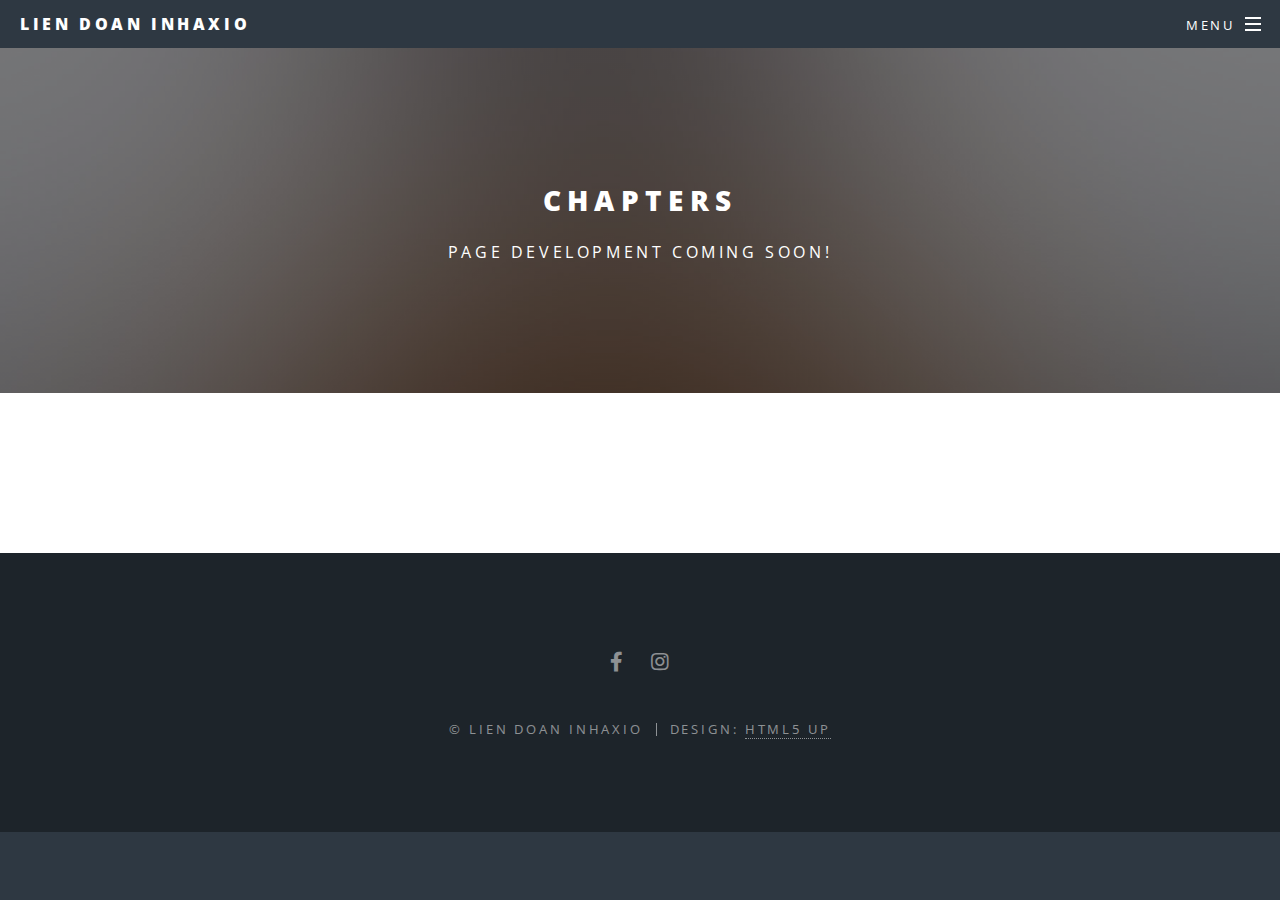
<file: chapter.html>
<!DOCTYPE HTML>
<!--
	Spectral by HTML5 UP
	html5up.net | @ajlkn
	Free for personal and commercial use under the CCA 3.0 license (html5up.net/license)
-->
<html>
	<head>
		<title>Chapters</title>
		<meta charset="utf-8" />
		<meta name="viewport" content="width=device-width, initial-scale=1, user-scalable=no" />
		<link rel="stylesheet" href="assets/css/main.css" />
		<noscript><link rel="stylesheet" href="assets/css/noscript.css" /></noscript>
	</head>
	<body class="is-preload">

		<!-- Page Wrapper -->
			<div id="page-wrapper">

				<!-- Header -->
					<header id="header">
						<h1><a href="index.html">Lien Doan Inhaxio</a></h1>
						<nav id="nav">
							<ul>
								<li class="special">
									<a href="#menu" class="menuToggle"><span>Menu</span></a>
									<div id="menu">
										<ul>
											<li><a href="index.html" target=”_blank”>Home</a></li>
											<li><a href="team.html" target="_blank">Our Team</a></li>
											<li><a href="chapter.html" target="_blank">Our Chapters</a></li>
											<li><a href="" onclick="window.open('http://drive.google.com/drive/folders/19MeQUAYTKKoQ91BaKsSukJ7MyzEMrEUr', '_blank')">Photos</a></li>											
											<li><a href="promotionrequest.html" target=”_blank”>Promotion Request</a></li>
											<li><a href="phungvu.html">Phung Vu Items</a></li>
											<li><a href="" onclick="window.open('https://docs.google.com/spreadsheets/d/1SlFg-TgctdUFqS9HztGTDwjvkvZcXBq761bAUSioHbo/edit?usp=sharing', '_blank')">LD Calendar</a></li>
											<li><a href="" onclick="window.open('https://drive.google.com/drive/u/1/folders/1nzKVZ4Ch_1P47F01lwBJqU3YxIgmQi1J', '_blank')">LD Drive Access</a></li>
											<li><a href="" onclick="window.open('https://forms.gle/Dn9NtF6tbWeCnYvi8', '_blank')">Reimbursement Form</a></li>
										</ul>
									</div>
								</li>
							</ul>
						</nav>
					</header>

				<!-- Main -->
					<article id="main">
						<header>
							<h2>Chapters</h2>
							<p>Page development coming soon!</p>
						</header>
						<section class="wrapper style5">
							<div class="inner">
								
							</div>
						</section>
					</article>

				<!-- Footer -->
					<footer id="footer">
						<ul class="icons">
							<li><a href="https://www.facebook.com/liendoaninhaxio" target="_blank" class="icon brands fa-facebook-f"><span class="label">Facebook</span></a></li>
							<li><a href="https://www.instagram.com/liendoaninhaxioloyola/" target="_blank" class="icon brands fa-instagram"><span class="label">Instagram</span></a></li>
						</ul>
						<ul class="copyright">
							<li>&copy; Lien Doan Inhaxio</li><li>Design: <a href="http://html5up.net">HTML5 UP</a></li>
						</ul>
					</footer>
			</div>

		<!-- Scripts -->
			<script src="assets/js/jquery.min.js"></script>
			<script src="assets/js/jquery.scrollex.min.js"></script>
			<script src="assets/js/jquery.scrolly.min.js"></script>
			<script src="assets/js/browser.min.js"></script>
			<script src="assets/js/breakpoints.min.js"></script>
			<script src="assets/js/util.js"></script>
			<script src="assets/js/main.js"></script>

	</body>
</html>
</file>
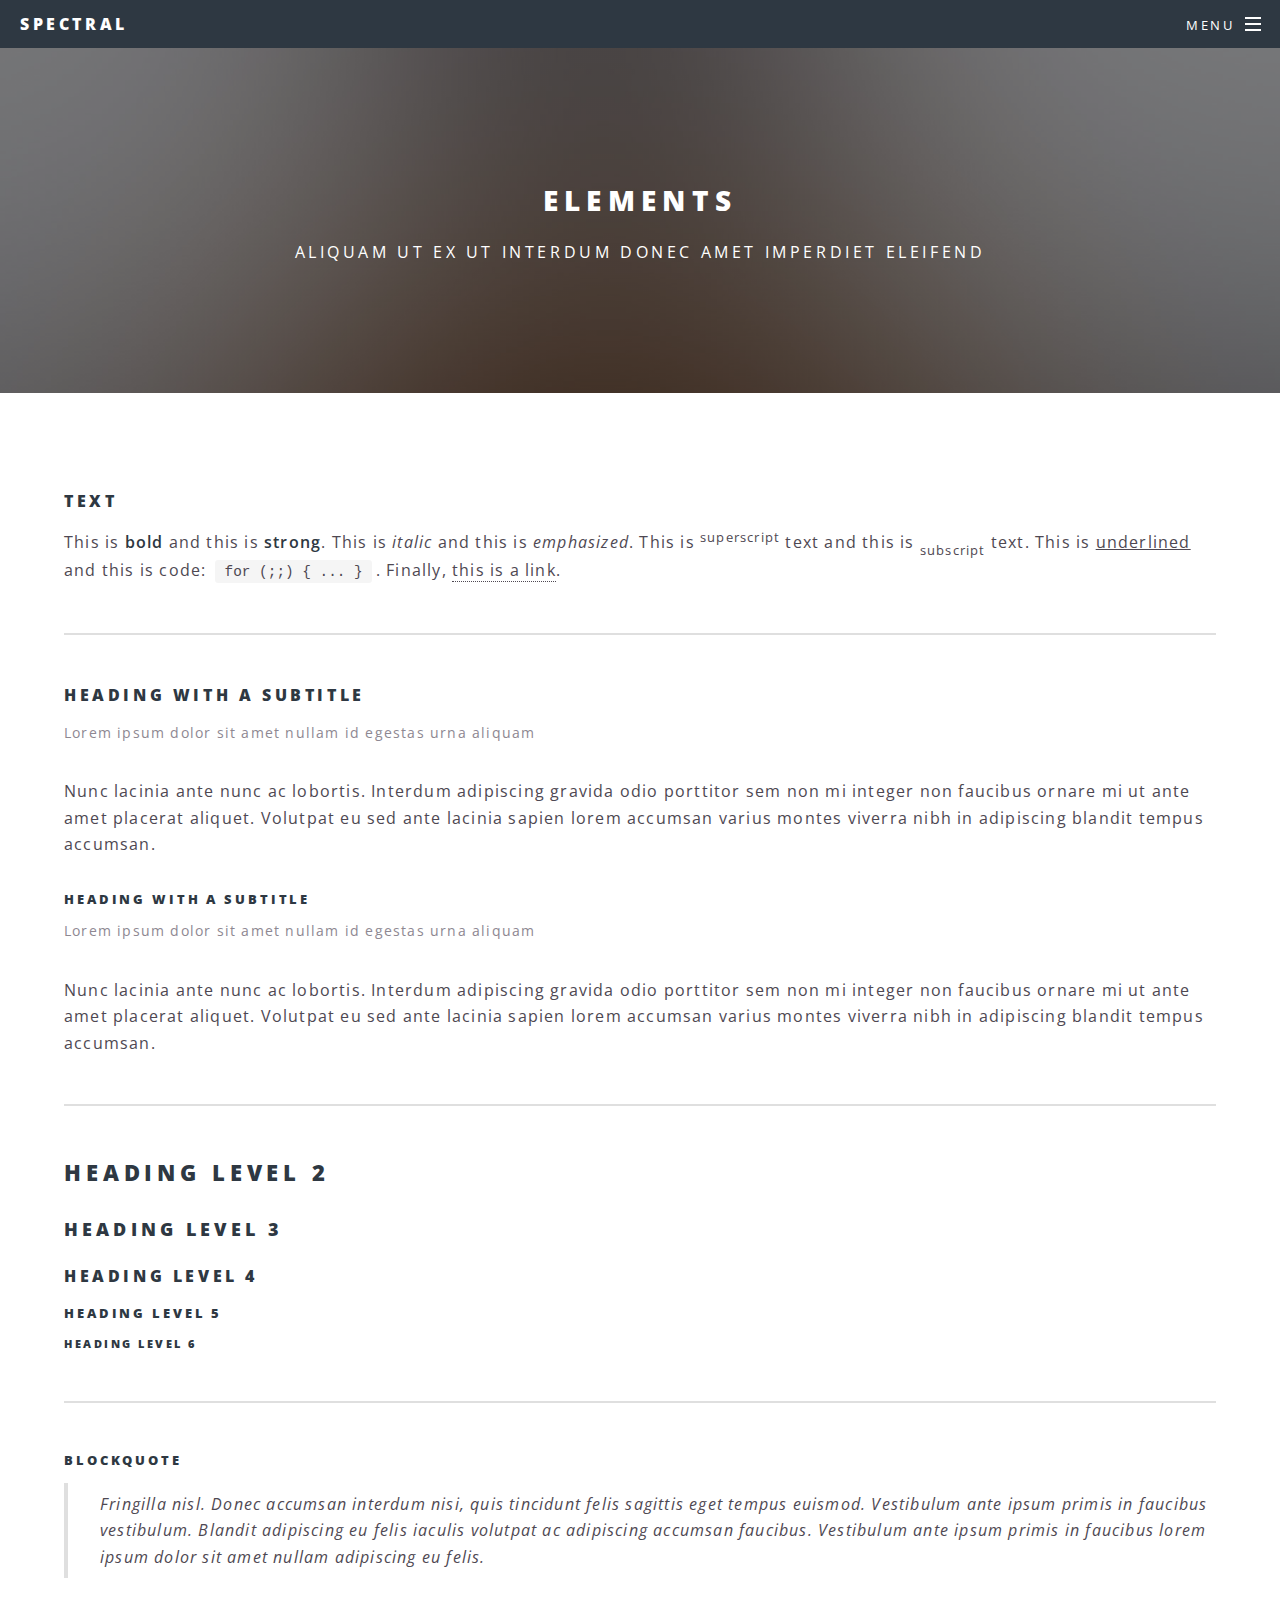
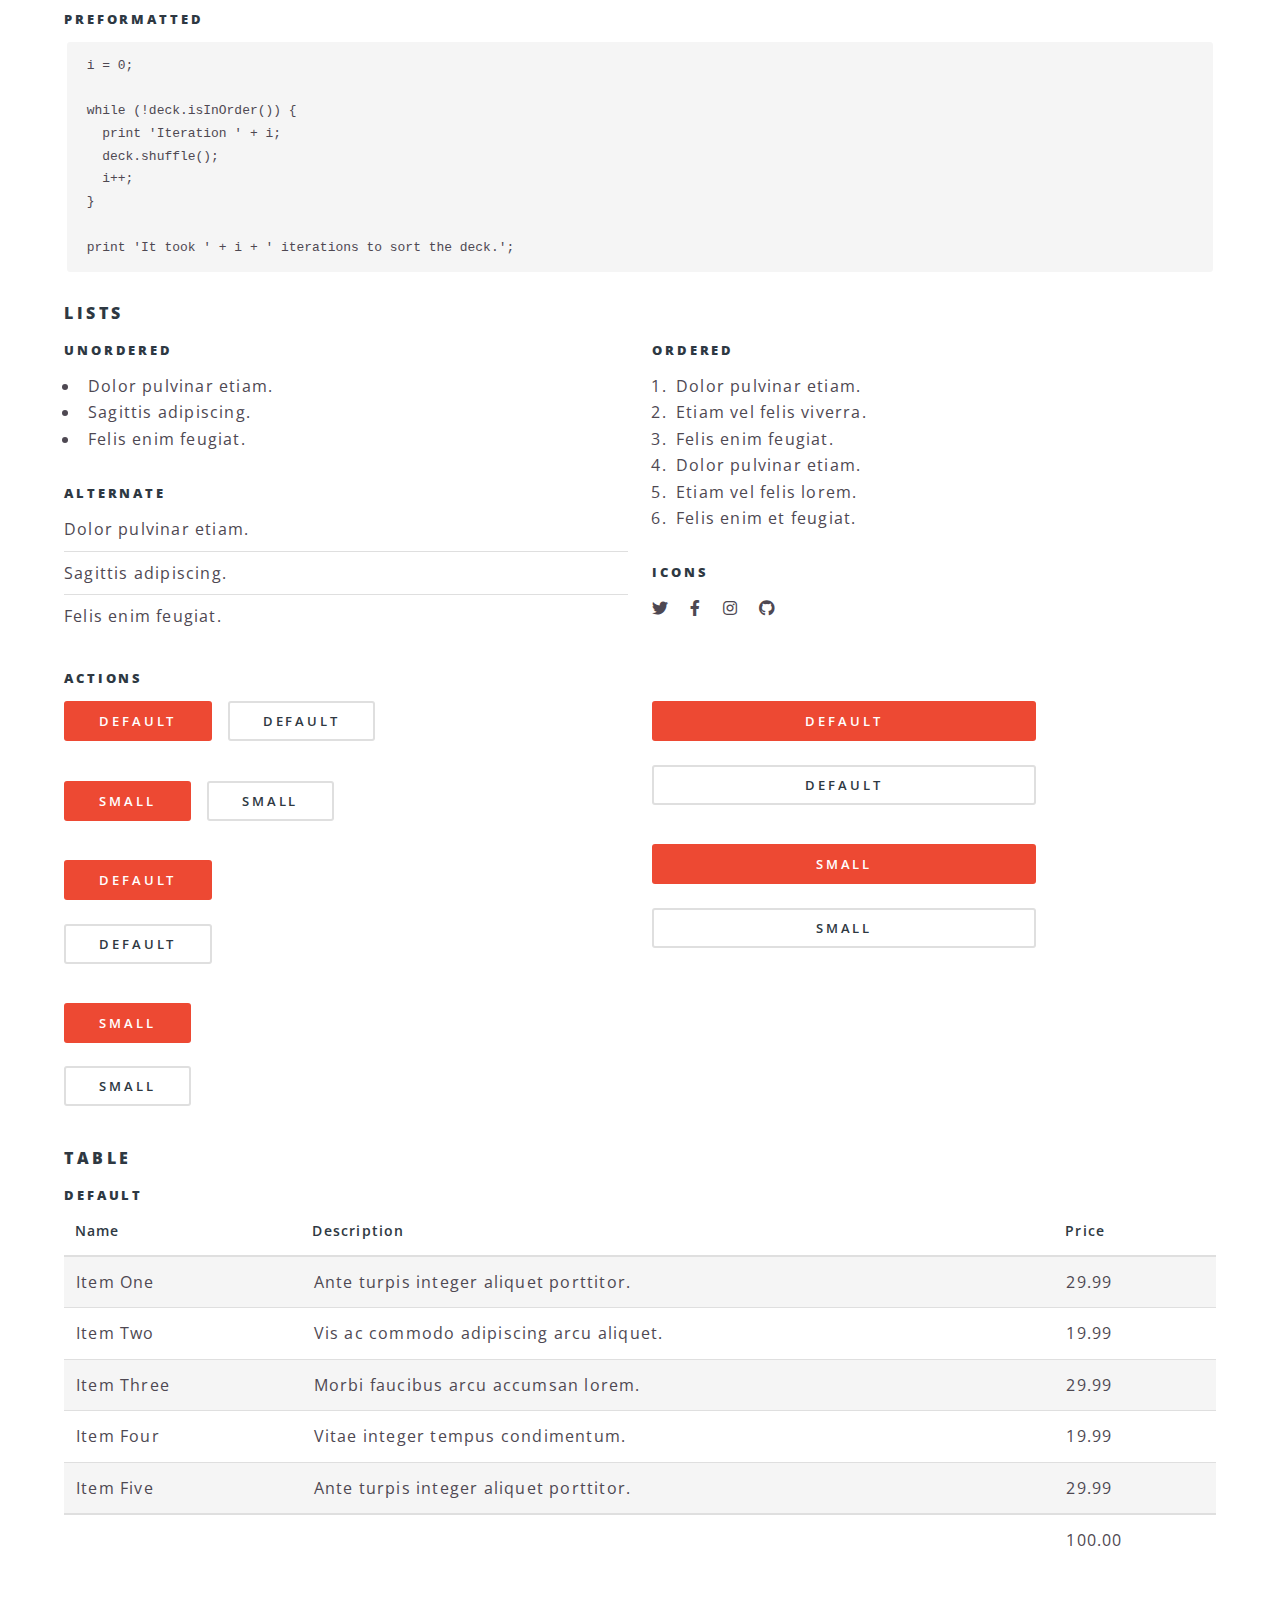
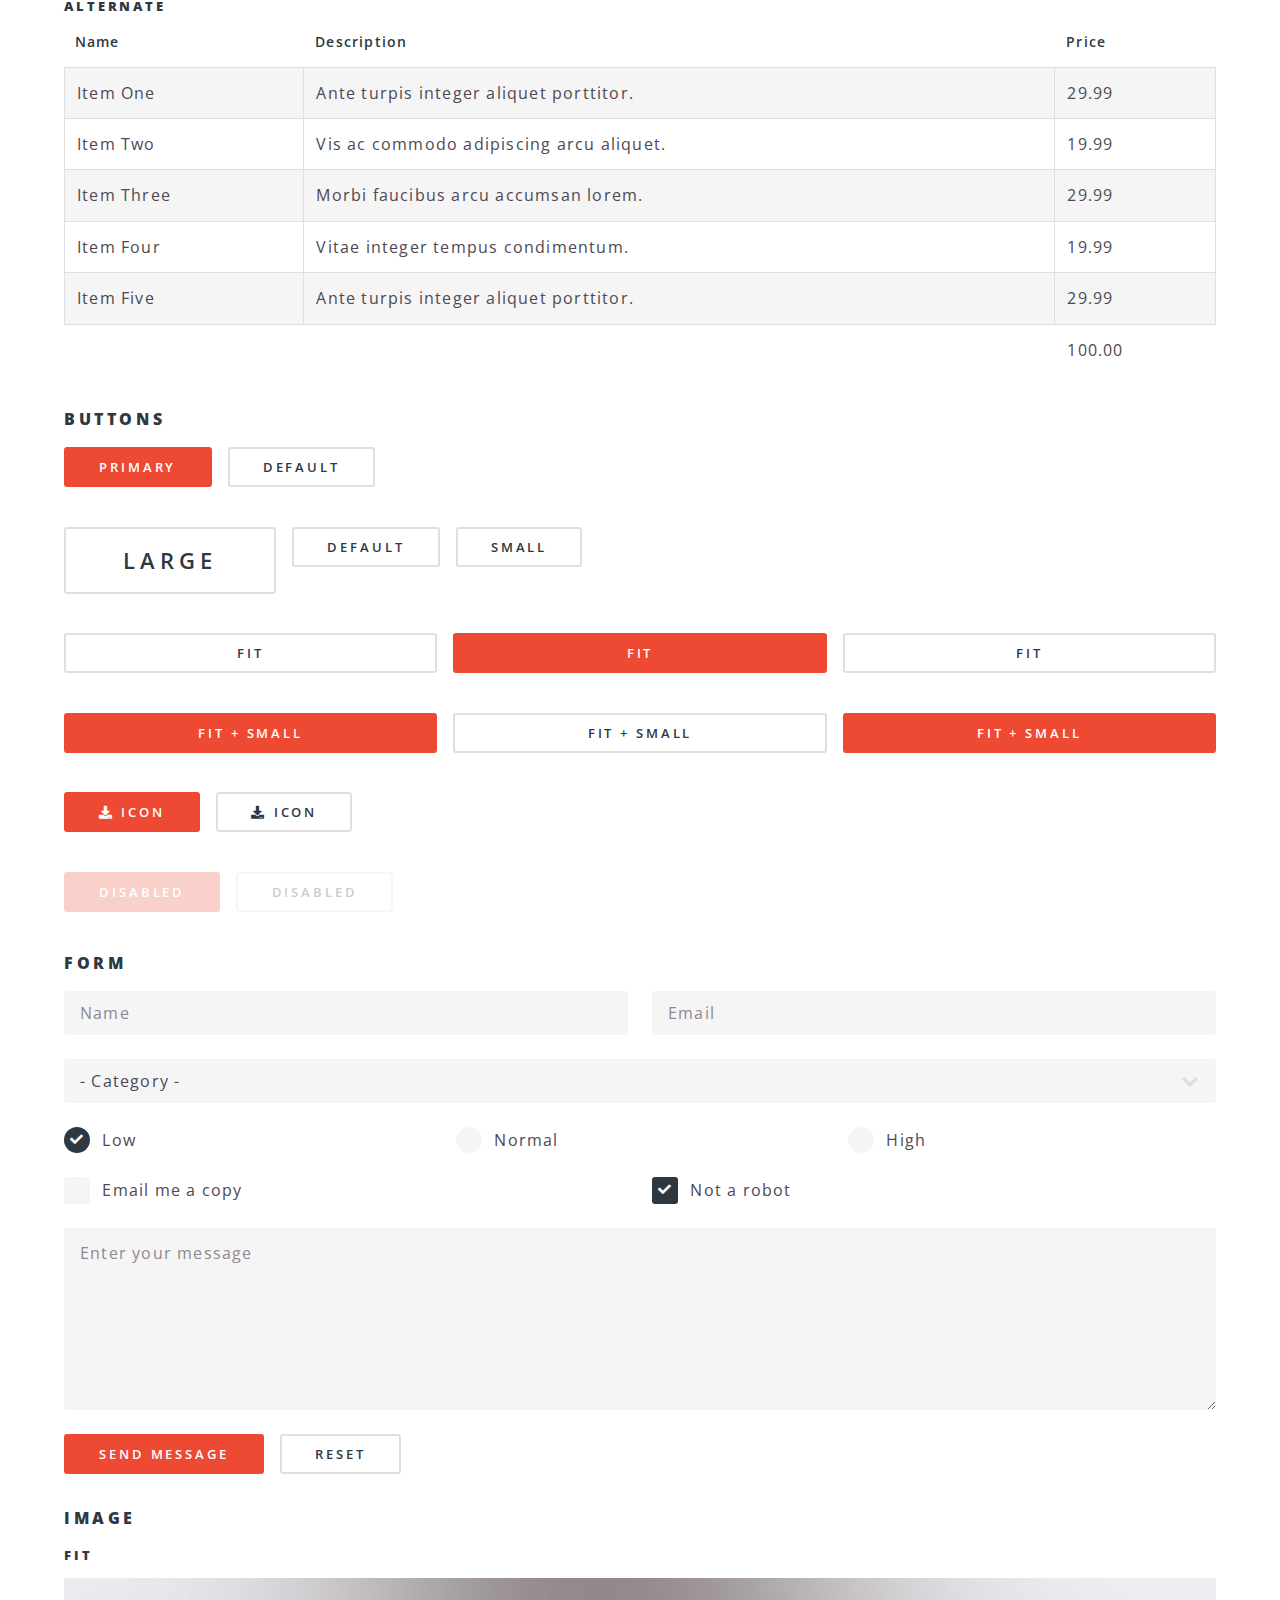
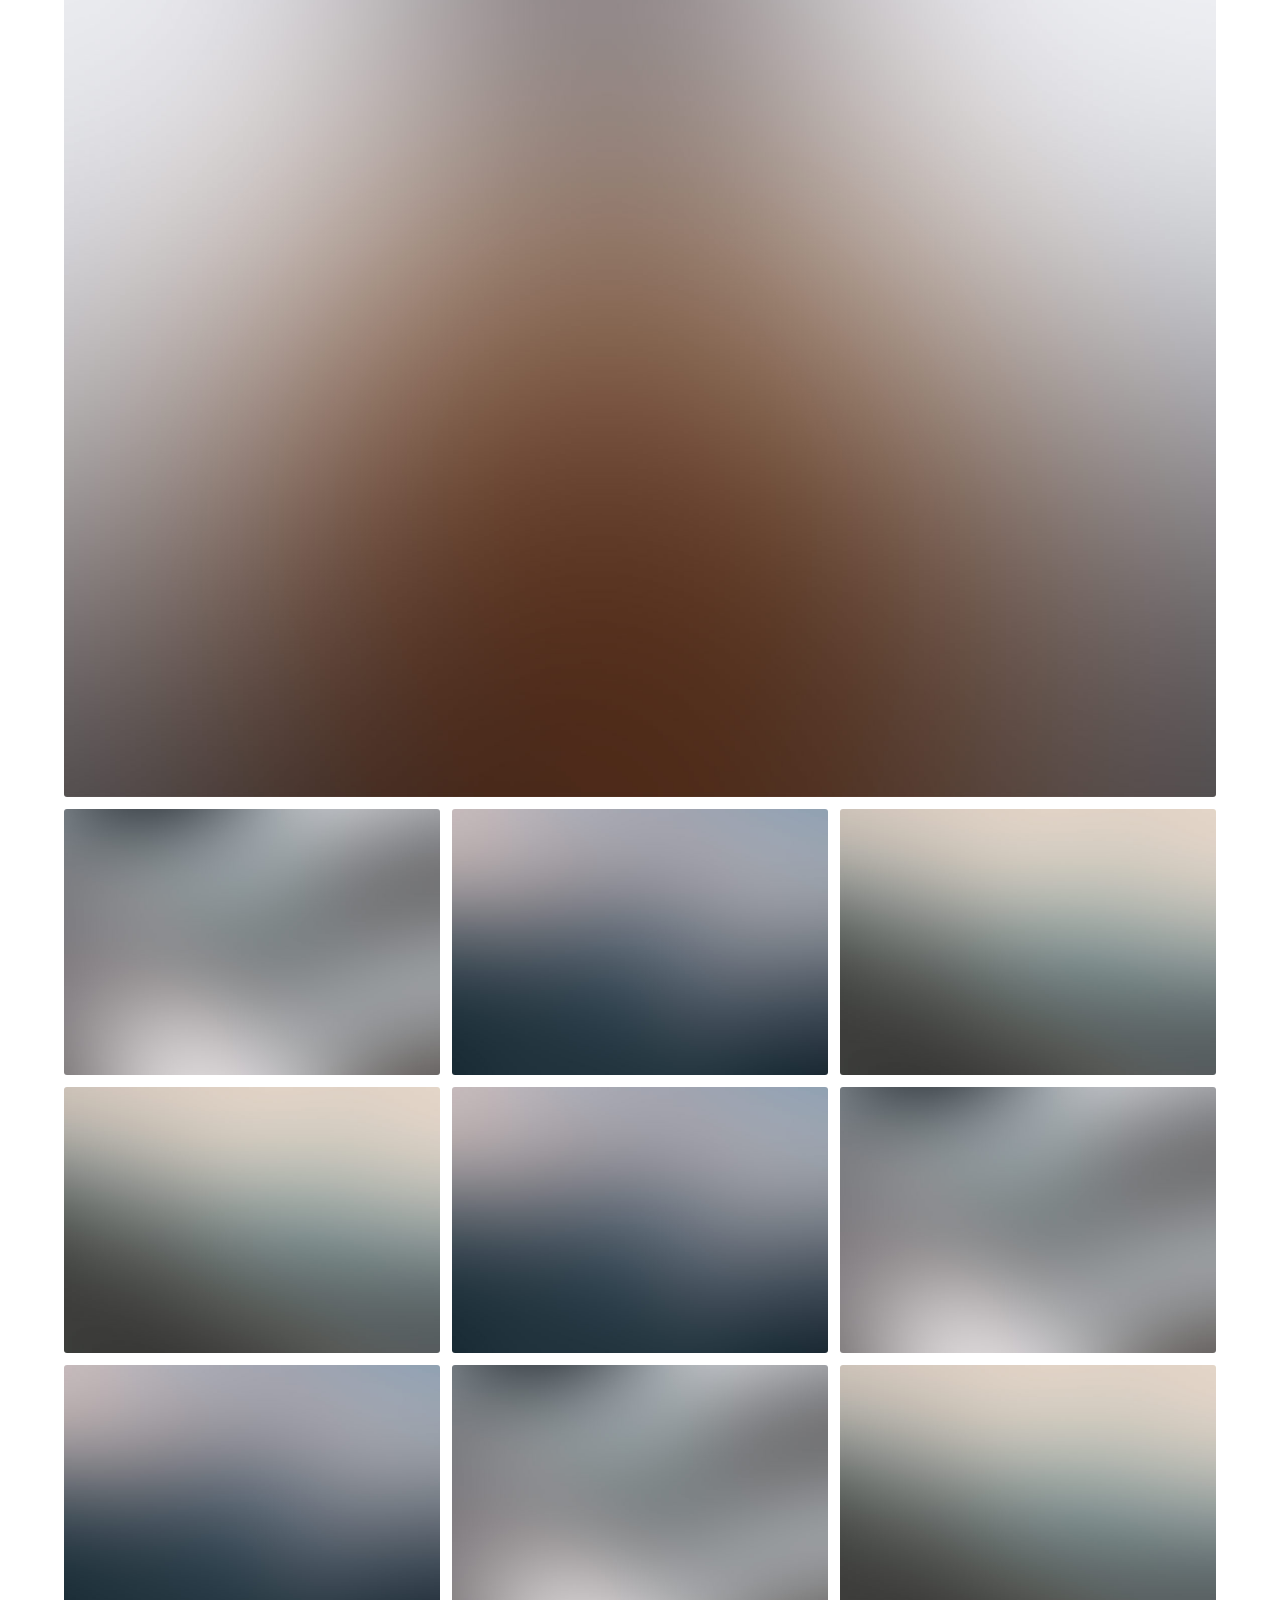
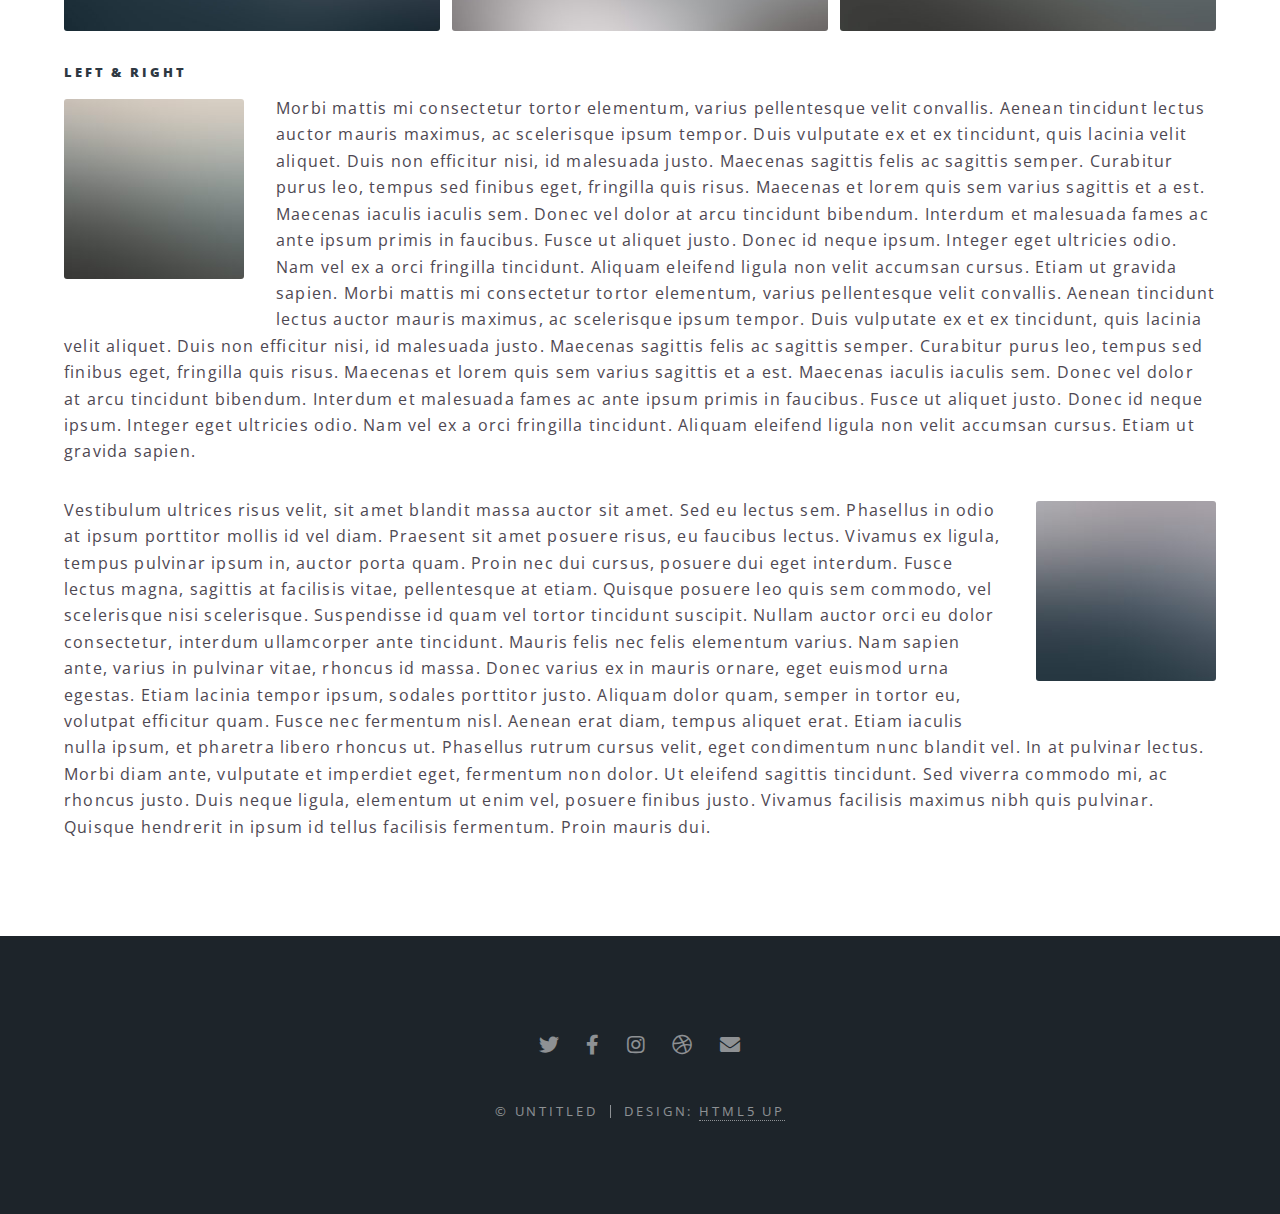
<file: elements.html>
<!DOCTYPE HTML>
<!--
	Spectral by HTML5 UP
	html5up.net | @ajlkn
	Free for personal and commercial use under the CCA 3.0 license (html5up.net/license)
-->
<html>
	<head>
		<title>Elements - Spectral by HTML5 UP</title>
		<meta charset="utf-8" />
		<meta name="viewport" content="width=device-width, initial-scale=1, user-scalable=no" />
		<link rel="stylesheet" href="assets/css/main.css" />
		<noscript><link rel="stylesheet" href="assets/css/noscript.css" /></noscript>
	</head>
	<body class="is-preload">

		<!-- Page Wrapper -->
			<div id="page-wrapper">

				<!-- Header -->
					<header id="header">
						<h1><a href="index.html">Spectral</a></h1>
						<nav id="nav">
							<ul>
								<li class="special">
									<a href="#menu" class="menuToggle"><span>Menu</span></a>
									<div id="menu">
										<ul>
											<li><a href="index.html">Home</a></li>
											<li><a href="generic.html">Generic</a></li>
											<li><a href="elements.html">Elements</a></li>
											<li><a href="#">Sign Up</a></li>
											<li><a href="#">Log In</a></li>
										</ul>
									</div>
								</li>
							</ul>
						</nav>
					</header>

				<!-- Main -->
					<article id="main">
						<header>
							<h2>Elements</h2>
							<p>Aliquam ut ex ut interdum donec amet imperdiet eleifend</p>
						</header>
						<section class="wrapper style5">
							<div class="inner">

								<section>
									<h4>Text</h4>
									<p>This is <b>bold</b> and this is <strong>strong</strong>. This is <i>italic</i> and this is <em>emphasized</em>.
									This is <sup>superscript</sup> text and this is <sub>subscript</sub> text.
									This is <u>underlined</u> and this is code: <code>for (;;) { ... }</code>. Finally, <a href="#">this is a link</a>.</p>
									<hr />
									<header>
										<h4>Heading with a Subtitle</h4>
										<p>Lorem ipsum dolor sit amet nullam id egestas urna aliquam</p>
									</header>
									<p>Nunc lacinia ante nunc ac lobortis. Interdum adipiscing gravida odio porttitor sem non mi integer non faucibus ornare mi ut ante amet placerat aliquet. Volutpat eu sed ante lacinia sapien lorem accumsan varius montes viverra nibh in adipiscing blandit tempus accumsan.</p>
									<header>
										<h5>Heading with a Subtitle</h5>
										<p>Lorem ipsum dolor sit amet nullam id egestas urna aliquam</p>
									</header>
									<p>Nunc lacinia ante nunc ac lobortis. Interdum adipiscing gravida odio porttitor sem non mi integer non faucibus ornare mi ut ante amet placerat aliquet. Volutpat eu sed ante lacinia sapien lorem accumsan varius montes viverra nibh in adipiscing blandit tempus accumsan.</p>
									<hr />
									<h2>Heading Level 2</h2>
									<h3>Heading Level 3</h3>
									<h4>Heading Level 4</h4>
									<h5>Heading Level 5</h5>
									<h6>Heading Level 6</h6>
									<hr />
									<h5>Blockquote</h5>
									<blockquote>Fringilla nisl. Donec accumsan interdum nisi, quis tincidunt felis sagittis eget tempus euismod. Vestibulum ante ipsum primis in faucibus vestibulum. Blandit adipiscing eu felis iaculis volutpat ac adipiscing accumsan faucibus. Vestibulum ante ipsum primis in faucibus lorem ipsum dolor sit amet nullam adipiscing eu felis.</blockquote>
									<h5>Preformatted</h5>
									<pre><code>i = 0;

while (!deck.isInOrder()) {
  print 'Iteration ' + i;
  deck.shuffle();
  i++;
}

print 'It took ' + i + ' iterations to sort the deck.';</code></pre>
								</section>

								<section>
									<h4>Lists</h4>
									<div class="row">
										<div class="col-6 col-12-medium">
											<h5>Unordered</h5>
											<ul>
												<li>Dolor pulvinar etiam.</li>
												<li>Sagittis adipiscing.</li>
												<li>Felis enim feugiat.</li>
											</ul>
											<h5>Alternate</h5>
											<ul class="alt">
												<li>Dolor pulvinar etiam.</li>
												<li>Sagittis adipiscing.</li>
												<li>Felis enim feugiat.</li>
											</ul>
										</div>
										<div class="col-6 col-12-medium">
											<h5>Ordered</h5>
											<ol>
												<li>Dolor pulvinar etiam.</li>
												<li>Etiam vel felis viverra.</li>
												<li>Felis enim feugiat.</li>
												<li>Dolor pulvinar etiam.</li>
												<li>Etiam vel felis lorem.</li>
												<li>Felis enim et feugiat.</li>
											</ol>
											<h5>Icons</h5>
											<ul class="icons">
												<li><a href="#" class="icon brands fa-twitter"><span class="label">Twitter</span></a></li>
												<li><a href="#" class="icon brands fa-facebook-f"><span class="label">Facebook</span></a></li>
												<li><a href="#" class="icon brands fa-instagram"><span class="label">Instagram</span></a></li>
												<li><a href="#" class="icon brands fa-github"><span class="label">Github</span></a></li>
											</ul>
										</div>
									</div>
									<h5>Actions</h5>
									<div class="row">
										<div class="col-6 col-12-medium">
											<ul class="actions">
												<li><a href="#" class="button primary">Default</a></li>
												<li><a href="#" class="button">Default</a></li>
											</ul>
											<ul class="actions small">
												<li><a href="#" class="button primary small">Small</a></li>
												<li><a href="#" class="button small">Small</a></li>
											</ul>
											<ul class="actions stacked">
												<li><a href="#" class="button primary">Default</a></li>
												<li><a href="#" class="button">Default</a></li>
											</ul>
											<ul class="actions stacked">
												<li><a href="#" class="button primary small">Small</a></li>
												<li><a href="#" class="button small">Small</a></li>
											</ul>
										</div>
										<div class="col-6 col-12-medium">
											<ul class="actions stacked">
												<li><a href="#" class="button primary fit">Default</a></li>
												<li><a href="#" class="button fit">Default</a></li>
											</ul>
											<ul class="actions stacked">
												<li><a href="#" class="button primary small fit">Small</a></li>
												<li><a href="#" class="button small fit">Small</a></li>
											</ul>
										</div>
									</div>
								</section>

								<section>
									<h4>Table</h4>
									<h5>Default</h5>
									<div class="table-wrapper">
										<table>
											<thead>
												<tr>
													<th>Name</th>
													<th>Description</th>
													<th>Price</th>
												</tr>
											</thead>
											<tbody>
												<tr>
													<td>Item One</td>
													<td>Ante turpis integer aliquet porttitor.</td>
													<td>29.99</td>
												</tr>
												<tr>
													<td>Item Two</td>
													<td>Vis ac commodo adipiscing arcu aliquet.</td>
													<td>19.99</td>
												</tr>
												<tr>
													<td>Item Three</td>
													<td> Morbi faucibus arcu accumsan lorem.</td>
													<td>29.99</td>
												</tr>
												<tr>
													<td>Item Four</td>
													<td>Vitae integer tempus condimentum.</td>
													<td>19.99</td>
												</tr>
												<tr>
													<td>Item Five</td>
													<td>Ante turpis integer aliquet porttitor.</td>
													<td>29.99</td>
												</tr>
											</tbody>
											<tfoot>
												<tr>
													<td colspan="2"></td>
													<td>100.00</td>
												</tr>
											</tfoot>
										</table>
									</div>

									<h5>Alternate</h5>
									<div class="table-wrapper">
										<table class="alt">
											<thead>
												<tr>
													<th>Name</th>
													<th>Description</th>
													<th>Price</th>
												</tr>
											</thead>
											<tbody>
												<tr>
													<td>Item One</td>
													<td>Ante turpis integer aliquet porttitor.</td>
													<td>29.99</td>
												</tr>
												<tr>
													<td>Item Two</td>
													<td>Vis ac commodo adipiscing arcu aliquet.</td>
													<td>19.99</td>
												</tr>
												<tr>
													<td>Item Three</td>
													<td> Morbi faucibus arcu accumsan lorem.</td>
													<td>29.99</td>
												</tr>
												<tr>
													<td>Item Four</td>
													<td>Vitae integer tempus condimentum.</td>
													<td>19.99</td>
												</tr>
												<tr>
													<td>Item Five</td>
													<td>Ante turpis integer aliquet porttitor.</td>
													<td>29.99</td>
												</tr>
											</tbody>
											<tfoot>
												<tr>
													<td colspan="2"></td>
													<td>100.00</td>
												</tr>
											</tfoot>
										</table>
									</div>
								</section>

								<section>
									<h4>Buttons</h4>
									<ul class="actions">
										<li><a href="#" class="button primary">Primary</a></li>
										<li><a href="#" class="button">Default</a></li>
									</ul>
									<ul class="actions">
										<li><a href="#" class="button large">Large</a></li>
										<li><a href="#" class="button">Default</a></li>
										<li><a href="#" class="button small">Small</a></li>
									</ul>
									<ul class="actions fit">
										<li><a href="#" class="button fit">Fit</a></li>
										<li><a href="#" class="button primary fit">Fit</a></li>
										<li><a href="#" class="button fit">Fit</a></li>
									</ul>
									<ul class="actions fit small">
										<li><a href="#" class="button primary fit small">Fit + Small</a></li>
										<li><a href="#" class="button fit small">Fit + Small</a></li>
										<li><a href="#" class="button primary fit small">Fit + Small</a></li>
									</ul>
									<ul class="actions">
										<li><a href="#" class="button primary icon solid fa-download">Icon</a></li>
										<li><a href="#" class="button icon solid fa-download">Icon</a></li>
									</ul>
									<ul class="actions">
										<li><span class="button primary disabled">Disabled</span></li>
										<li><span class="button disabled">Disabled</span></li>
									</ul>
								</section>

								<section>
									<h4>Form</h4>
									<form method="post" action="#">
										<div class="row gtr-uniform">
											<div class="col-6 col-12-xsmall">
												<input type="text" name="demo-name" id="demo-name" value="" placeholder="Name" />
											</div>
											<div class="col-6 col-12-xsmall">
												<input type="email" name="demo-email" id="demo-email" value="" placeholder="Email" />
											</div>
											<div class="col-12">
												<select name="demo-category" id="demo-category">
													<option value="">- Category -</option>
													<option value="1">Manufacturing</option>
													<option value="1">Shipping</option>
													<option value="1">Administration</option>
													<option value="1">Human Resources</option>
												</select>
											</div>
											<div class="col-4 col-12-small">
												<input type="radio" id="demo-priority-low" name="demo-priority" checked>
												<label for="demo-priority-low">Low</label>
											</div>
											<div class="col-4 col-12-small">
												<input type="radio" id="demo-priority-normal" name="demo-priority">
												<label for="demo-priority-normal">Normal</label>
											</div>
											<div class="col-4 col-12-small">
												<input type="radio" id="demo-priority-high" name="demo-priority">
												<label for="demo-priority-high">High</label>
											</div>
											<div class="col-6 col-12-small">
												<input type="checkbox" id="demo-copy" name="demo-copy">
												<label for="demo-copy">Email me a copy</label>
											</div>
											<div class="col-6 col-12-small">
												<input type="checkbox" id="demo-human" name="demo-human" checked>
												<label for="demo-human">Not a robot</label>
											</div>
											<div class="col-12">
												<textarea name="demo-message" id="demo-message" placeholder="Enter your message" rows="6"></textarea>
											</div>
											<div class="col-12">
												<ul class="actions">
													<li><input type="submit" value="Send Message" class="primary" /></li>
													<li><input type="reset" value="Reset" /></li>
												</ul>
											</div>
										</div>
									</form>
								</section>

								<section>
									<h4>Image</h4>
									<h5>Fit</h5>
									<div class="box alt">
										<div class="row gtr-50 gtr-uniform">
											<div class="col-12"><span class="image fit"><img src="images/banner.jpg" alt="" /></span></div>
											<div class="col-4"><span class="image fit"><img src="images/pic01.jpg" alt="" /></span></div>
											<div class="col-4"><span class="image fit"><img src="images/pic02.jpg" alt="" /></span></div>
											<div class="col-4"><span class="image fit"><img src="images/pic03.jpg" alt="" /></span></div>
											<div class="col-4"><span class="image fit"><img src="images/pic03.jpg" alt="" /></span></div>
											<div class="col-4"><span class="image fit"><img src="images/pic02.jpg" alt="" /></span></div>
											<div class="col-4"><span class="image fit"><img src="images/pic01.jpg" alt="" /></span></div>
											<div class="col-4"><span class="image fit"><img src="images/pic02.jpg" alt="" /></span></div>
											<div class="col-4"><span class="image fit"><img src="images/pic01.jpg" alt="" /></span></div>
											<div class="col-4"><span class="image fit"><img src="images/pic03.jpg" alt="" /></span></div>
										</div>
									</div>
									<h5>Left &amp; Right</h5>
									<p><span class="image left"><img src="images/pic04.jpg" alt="" /></span>Morbi mattis mi consectetur tortor elementum, varius pellentesque velit convallis. Aenean tincidunt lectus auctor mauris maximus, ac scelerisque ipsum tempor. Duis vulputate ex et ex tincidunt, quis lacinia velit aliquet. Duis non efficitur nisi, id malesuada justo. Maecenas sagittis felis ac sagittis semper. Curabitur purus leo, tempus sed finibus eget, fringilla quis risus. Maecenas et lorem quis sem varius sagittis et a est. Maecenas iaculis iaculis sem. Donec vel dolor at arcu tincidunt bibendum. Interdum et malesuada fames ac ante ipsum primis in faucibus. Fusce ut aliquet justo. Donec id neque ipsum. Integer eget ultricies odio. Nam vel ex a orci fringilla tincidunt. Aliquam eleifend ligula non velit accumsan cursus. Etiam ut gravida sapien. Morbi mattis mi consectetur tortor elementum, varius pellentesque velit convallis. Aenean tincidunt lectus auctor mauris maximus, ac scelerisque ipsum tempor. Duis vulputate ex et ex tincidunt, quis lacinia velit aliquet. Duis non efficitur nisi, id malesuada justo. Maecenas sagittis felis ac sagittis semper. Curabitur purus leo, tempus sed finibus eget, fringilla quis risus. Maecenas et lorem quis sem varius sagittis et a est. Maecenas iaculis iaculis sem. Donec vel dolor at arcu tincidunt bibendum. Interdum et malesuada fames ac ante ipsum primis in faucibus. Fusce ut aliquet justo. Donec id neque ipsum. Integer eget ultricies odio. Nam vel ex a orci fringilla tincidunt. Aliquam eleifend ligula non velit accumsan cursus. Etiam ut gravida sapien.</p>
									<p><span class="image right"><img src="images/pic05.jpg" alt="" /></span>Vestibulum ultrices risus velit, sit amet blandit massa auctor sit amet. Sed eu lectus sem. Phasellus in odio at ipsum porttitor mollis id vel diam. Praesent sit amet posuere risus, eu faucibus lectus. Vivamus ex ligula, tempus pulvinar ipsum in, auctor porta quam. Proin nec dui cursus, posuere dui eget interdum. Fusce lectus magna, sagittis at facilisis vitae, pellentesque at etiam. Quisque posuere leo quis sem commodo, vel scelerisque nisi scelerisque. Suspendisse id quam vel tortor tincidunt suscipit. Nullam auctor orci eu dolor consectetur, interdum ullamcorper ante tincidunt. Mauris felis nec felis elementum varius. Nam sapien ante, varius in pulvinar vitae, rhoncus id massa. Donec varius ex in mauris ornare, eget euismod urna egestas. Etiam lacinia tempor ipsum, sodales porttitor justo. Aliquam dolor quam, semper in tortor eu, volutpat efficitur quam. Fusce nec fermentum nisl. Aenean erat diam, tempus aliquet erat. Etiam iaculis nulla ipsum, et pharetra libero rhoncus ut. Phasellus rutrum cursus velit, eget condimentum nunc blandit vel. In at pulvinar lectus. Morbi diam ante, vulputate et imperdiet eget, fermentum non dolor. Ut eleifend sagittis tincidunt. Sed viverra commodo mi, ac rhoncus justo. Duis neque ligula, elementum ut enim vel, posuere finibus justo. Vivamus facilisis maximus nibh quis pulvinar. Quisque hendrerit in ipsum id tellus facilisis fermentum. Proin mauris dui.</p>
								</section>

							</div>
						</section>
					</article>

				<!-- Footer -->
					<footer id="footer">
						<ul class="icons">
							<li><a href="#" class="icon brands fa-twitter"><span class="label">Twitter</span></a></li>
							<li><a href="#" class="icon brands fa-facebook-f"><span class="label">Facebook</span></a></li>
							<li><a href="#" class="icon brands fa-instagram"><span class="label">Instagram</span></a></li>
							<li><a href="#" class="icon brands fa-dribbble"><span class="label">Dribbble</span></a></li>
							<li><a href="#" class="icon solid fa-envelope"><span class="label">Email</span></a></li>
						</ul>
						<ul class="copyright">
							<li>&copy; Untitled</li><li>Design: <a href="http://html5up.net">HTML5 UP</a></li>
						</ul>
					</footer>

			</div>

		<!-- Scripts -->
			<script src="assets/js/jquery.min.js"></script>
			<script src="assets/js/jquery.scrollex.min.js"></script>
			<script src="assets/js/jquery.scrolly.min.js"></script>
			<script src="assets/js/browser.min.js"></script>
			<script src="assets/js/breakpoints.min.js"></script>
			<script src="assets/js/util.js"></script>
			<script src="assets/js/main.js"></script>

	</body>
</html>
</file>
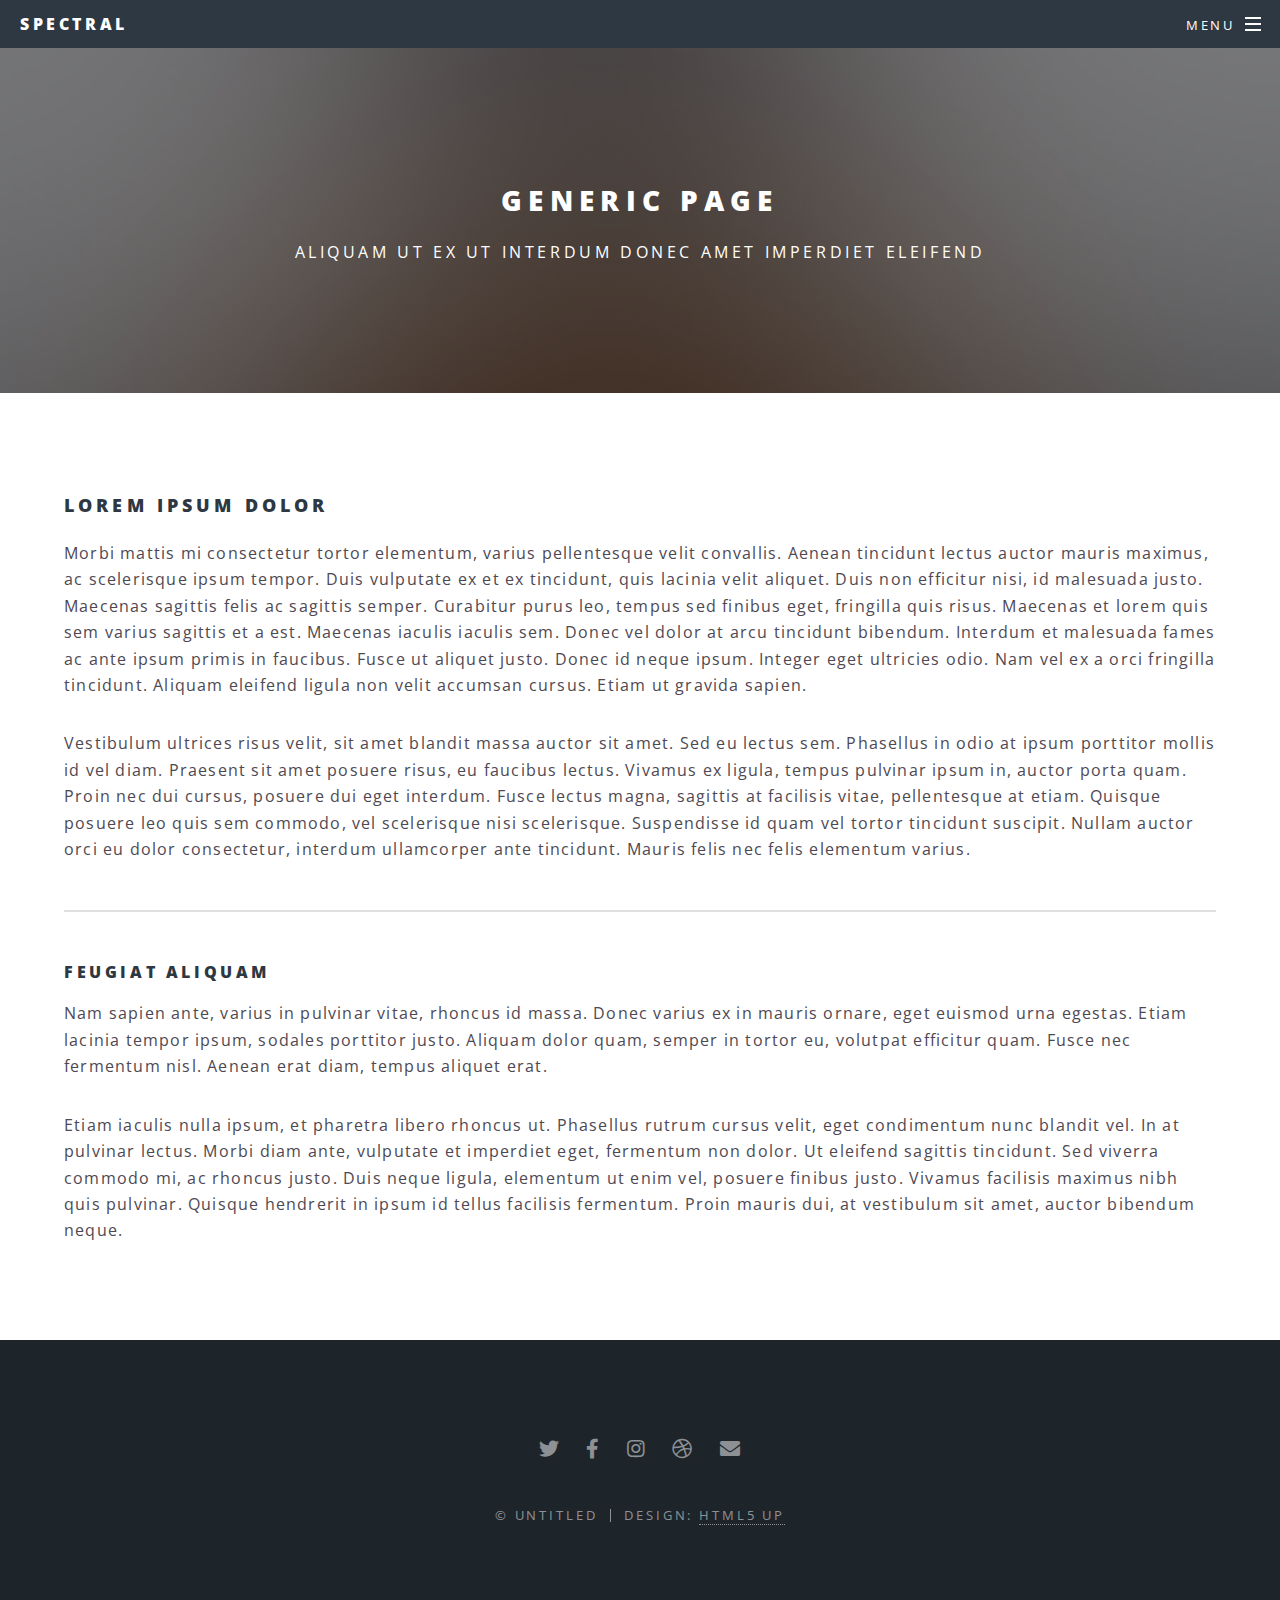
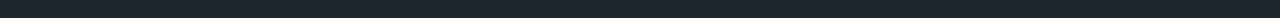
<file: generic.html>
<!DOCTYPE HTML>
<!--
	Spectral by HTML5 UP
	html5up.net | @ajlkn
	Free for personal and commercial use under the CCA 3.0 license (html5up.net/license)
-->
<html>
	<head>
		<title>Generic - Spectral by HTML5 UP</title>
		<meta charset="utf-8" />
		<meta name="viewport" content="width=device-width, initial-scale=1, user-scalable=no" />
		<link rel="stylesheet" href="assets/css/main.css" />
		<noscript><link rel="stylesheet" href="assets/css/noscript.css" /></noscript>
	</head>
	<body class="is-preload">

		<!-- Page Wrapper -->
			<div id="page-wrapper">

				<!-- Header -->
					<header id="header">
						<h1><a href="index.html">Spectral</a></h1>
						<nav id="nav">
							<ul>
								<li class="special">
									<a href="#menu" class="menuToggle"><span>Menu</span></a>
									<div id="menu">
										<ul>
											<li><a href="index.html">Home</a></li>
											<li><a href="generic.html">Generic</a></li>
											<li><a href="elements.html">Elements</a></li>
											<li><a href="#">Sign Up</a></li>
											<li><a href="#">Log In</a></li>
										</ul>
									</div>
								</li>
							</ul>
						</nav>
					</header>

				<!-- Main -->
					<article id="main">
						<header>
							<h2>Generic Page</h2>
							<p>Aliquam ut ex ut interdum donec amet imperdiet eleifend</p>
						</header>
						<section class="wrapper style5">
							<div class="inner">

								<h3>Lorem ipsum dolor</h3>
								<p>Morbi mattis mi consectetur tortor elementum, varius pellentesque velit convallis. Aenean tincidunt lectus auctor mauris maximus, ac scelerisque ipsum tempor. Duis vulputate ex et ex tincidunt, quis lacinia velit aliquet. Duis non efficitur nisi, id malesuada justo. Maecenas sagittis felis ac sagittis semper. Curabitur purus leo, tempus sed finibus eget, fringilla quis risus. Maecenas et lorem quis sem varius sagittis et a est. Maecenas iaculis iaculis sem. Donec vel dolor at arcu tincidunt bibendum. Interdum et malesuada fames ac ante ipsum primis in faucibus. Fusce ut aliquet justo. Donec id neque ipsum. Integer eget ultricies odio. Nam vel ex a orci fringilla tincidunt. Aliquam eleifend ligula non velit accumsan cursus. Etiam ut gravida sapien.</p>

								<p>Vestibulum ultrices risus velit, sit amet blandit massa auctor sit amet. Sed eu lectus sem. Phasellus in odio at ipsum porttitor mollis id vel diam. Praesent sit amet posuere risus, eu faucibus lectus. Vivamus ex ligula, tempus pulvinar ipsum in, auctor porta quam. Proin nec dui cursus, posuere dui eget interdum. Fusce lectus magna, sagittis at facilisis vitae, pellentesque at etiam. Quisque posuere leo quis sem commodo, vel scelerisque nisi scelerisque. Suspendisse id quam vel tortor tincidunt suscipit. Nullam auctor orci eu dolor consectetur, interdum ullamcorper ante tincidunt. Mauris felis nec felis elementum varius.</p>

								<hr />

								<h4>Feugiat aliquam</h4>
								<p>Nam sapien ante, varius in pulvinar vitae, rhoncus id massa. Donec varius ex in mauris ornare, eget euismod urna egestas. Etiam lacinia tempor ipsum, sodales porttitor justo. Aliquam dolor quam, semper in tortor eu, volutpat efficitur quam. Fusce nec fermentum nisl. Aenean erat diam, tempus aliquet erat.</p>

								<p>Etiam iaculis nulla ipsum, et pharetra libero rhoncus ut. Phasellus rutrum cursus velit, eget condimentum nunc blandit vel. In at pulvinar lectus. Morbi diam ante, vulputate et imperdiet eget, fermentum non dolor. Ut eleifend sagittis tincidunt. Sed viverra commodo mi, ac rhoncus justo. Duis neque ligula, elementum ut enim vel, posuere finibus justo. Vivamus facilisis maximus nibh quis pulvinar. Quisque hendrerit in ipsum id tellus facilisis fermentum. Proin mauris dui, at vestibulum sit amet, auctor bibendum neque.</p>

							</div>
						</section>
					</article>

				<!-- Footer -->
					<footer id="footer">
						<ul class="icons">
							<li><a href="#" class="icon brands fa-twitter"><span class="label">Twitter</span></a></li>
							<li><a href="#" class="icon brands fa-facebook-f"><span class="label">Facebook</span></a></li>
							<li><a href="#" class="icon brands fa-instagram"><span class="label">Instagram</span></a></li>
							<li><a href="#" class="icon brands fa-dribbble"><span class="label">Dribbble</span></a></li>
							<li><a href="#" class="icon solid fa-envelope"><span class="label">Email</span></a></li>
						</ul>
						<ul class="copyright">
							<li>&copy; Untitled</li><li>Design: <a href="http://html5up.net">HTML5 UP</a></li>
						</ul>
					</footer>

			</div>

		<!-- Scripts -->
			<script src="assets/js/jquery.min.js"></script>
			<script src="assets/js/jquery.scrollex.min.js"></script>
			<script src="assets/js/jquery.scrolly.min.js"></script>
			<script src="assets/js/browser.min.js"></script>
			<script src="assets/js/breakpoints.min.js"></script>
			<script src="assets/js/util.js"></script>
			<script src="assets/js/main.js"></script>

	</body>
</html>
</file>
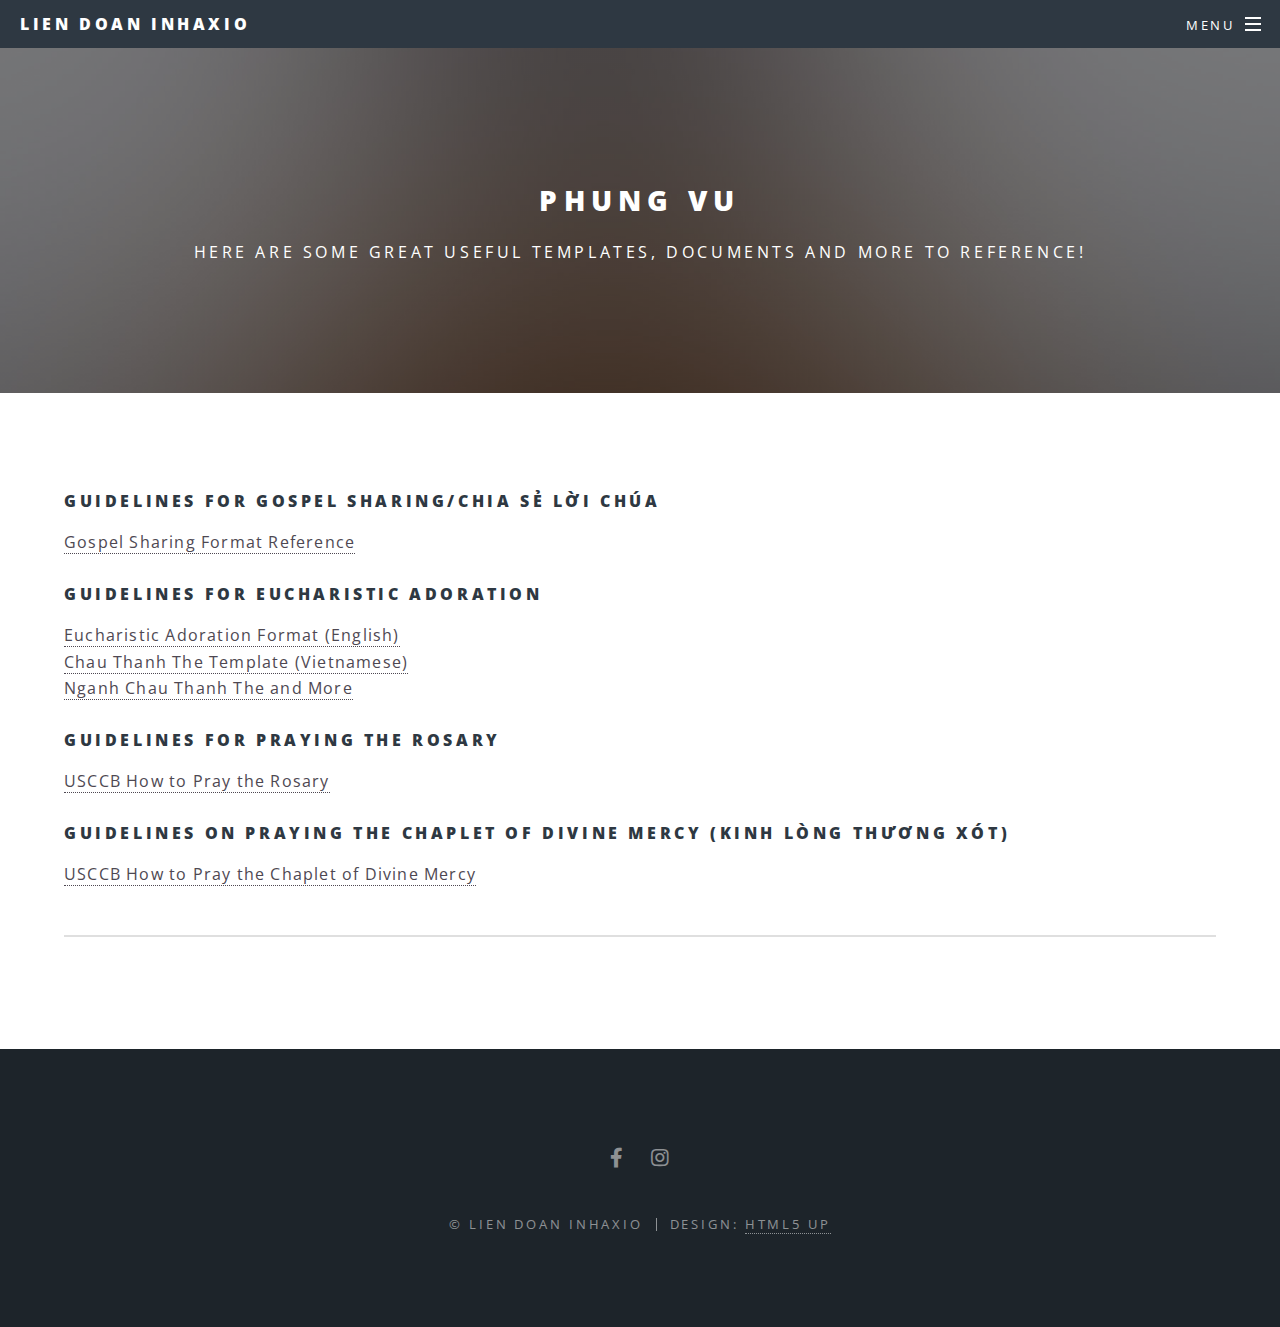
<file: phungvu.html>
<!DOCTYPE HTML>
<!--
	Spectral by HTML5 UP
	html5up.net | @ajlkn
	Free for personal and commercial use under the CCA 3.0 license (html5up.net/license)
-->
<html>
	<head>
		<title>Phung Vu</title>
		<meta charset="utf-8" />
		<meta name="viewport" content="width=device-width, initial-scale=1, user-scalable=no" />
		<link rel="stylesheet" href="assets/css/main.css" />
		<noscript><link rel="stylesheet" href="assets/css/noscript.css" /></noscript>
	</head>
	<body class="is-preload">

		<!-- Page Wrapper -->
			<div id="page-wrapper">

				<!-- Header -->
					<header id="header">
						<h1><a href="index.html">Lien Doan Inhaxio</a></h1>
						<nav id="nav">
							<ul>
								<li class="special">
									<a href="#menu" class="menuToggle"><span>Menu</span></a>
									<div id="menu">
										<ul>
											<li><a href="index.html" target=”_blank”>Home</a></li>
											<li><a href="team.html" target="_blank">Our Team</a></li>
											<li><a href="chapter.html" target="_blank">Our Chapters</a></li>
											<li><a href="" onclick="window.open('http://drive.google.com/drive/folders/19MeQUAYTKKoQ91BaKsSukJ7MyzEMrEUr', '_blank')">Photos</a></li>											
											<li><a href="promotionrequest.html" target=”_blank”>Promotion Request</a></li>
											<li><a href="phungvu.html">Phung Vu Items</a></li>
											<li><a href="" onclick="window.open('https://docs.google.com/spreadsheets/d/1SlFg-TgctdUFqS9HztGTDwjvkvZcXBq761bAUSioHbo/edit?usp=sharing', '_blank')">LD Calendar</a></li>
											<li><a href="" onclick="window.open('https://drive.google.com/drive/u/1/folders/1nzKVZ4Ch_1P47F01lwBJqU3YxIgmQi1J', '_blank')">LD Drive Access</a></li>
											<li><a href="" onclick="window.open('https://forms.gle/Dn9NtF6tbWeCnYvi8', '_blank')">Reimbursement Form</a></li>
										</ul>
									</div>
								</li>
							</ul>
						</nav>
					</header>

				<!-- Main -->
					<article id="main">
						<header>
							<h2>Phung Vu</h2>
							<p>Here are some great useful templates, documents and more to reference!</p>
						</header>
						<section class="wrapper style5">
							<div class="inner">
								<h4>Guidelines for Gospel Sharing/Chia Sẻ Lời Chúa</h4>
								<a href="https://drive.google.com/file/d/1KjqPoOWrkAA3IYH-r4zqP1sn88rXCd26/view" target="_blank">Gospel Sharing Format Reference</a>
								<br><br>
								<h4>Guidelines for Eucharistic Adoration</h4>
								<a href="https://drive.google.com/file/d/1hcCI-pHTWdxLCM7uIrU2OjnMhDiujgQ9/view" target="_blank">Eucharistic Adoration Format (English)</a>
								<br>
								<a href="https://drive.google.com/file/d/1gjnuoY2_IxycjeYu7YZpVKOrn7m7OtF7/view" target="_blank">Chau Thanh The Template (Vietnamese)</a>
								<br>
								<a href="https://drive.google.com/drive/u/1/folders/1qu7T_uBvgCt4YjB5niYSv1nsajQm8aeL" target="_blank">Nganh Chau Thanh The and More</a>
								<br><br>
								<h4>Guidelines for Praying the Rosary</h4>
								<a href="https://www.usccb.org/how-to-pray-the-rosary" target="_blank">USCCB How to Pray the Rosary</a>
								<br><br>
								<h4>Guidelines on Praying the Chaplet of Divine Mercy (Kinh Lòng Thương Xót)</h4>
								<a href="https://www.usccb.org/beliefs-and-teachings/how-we-teach/new-evangelization/year-of-faith/how-to-pray-the-chaplet-of-divine-mercy" target="_blank">USCCB How to Pray the Chaplet of Divine Mercy</a>
								<hr/>
							</div>
						</section>
					</article>

				<!-- Footer -->
					<footer id="footer">
						<ul class="icons">
							<li><a href="https://www.facebook.com/liendoaninhaxio" target="_blank" class="icon brands fa-facebook-f"><span class="label">Facebook</span></a></li>
							<li><a href="https://www.instagram.com/liendoaninhaxioloyola/" target="_blank" class="icon brands fa-instagram"><span class="label">Instagram</span></a></li>
						</ul>
						<ul class="copyright">
							<li>&copy; Lien Doan Inhaxio</li><li>Design: <a href="http://html5up.net">HTML5 UP</a></li>
						</ul>
					</footer>
			</div>

		<!-- Scripts -->
			<script src="assets/js/jquery.min.js"></script>
			<script src="assets/js/jquery.scrollex.min.js"></script>
			<script src="assets/js/jquery.scrolly.min.js"></script>
			<script src="assets/js/browser.min.js"></script>
			<script src="assets/js/breakpoints.min.js"></script>
			<script src="assets/js/util.js"></script>
			<script src="assets/js/main.js"></script>

	</body>
</html>
</file>
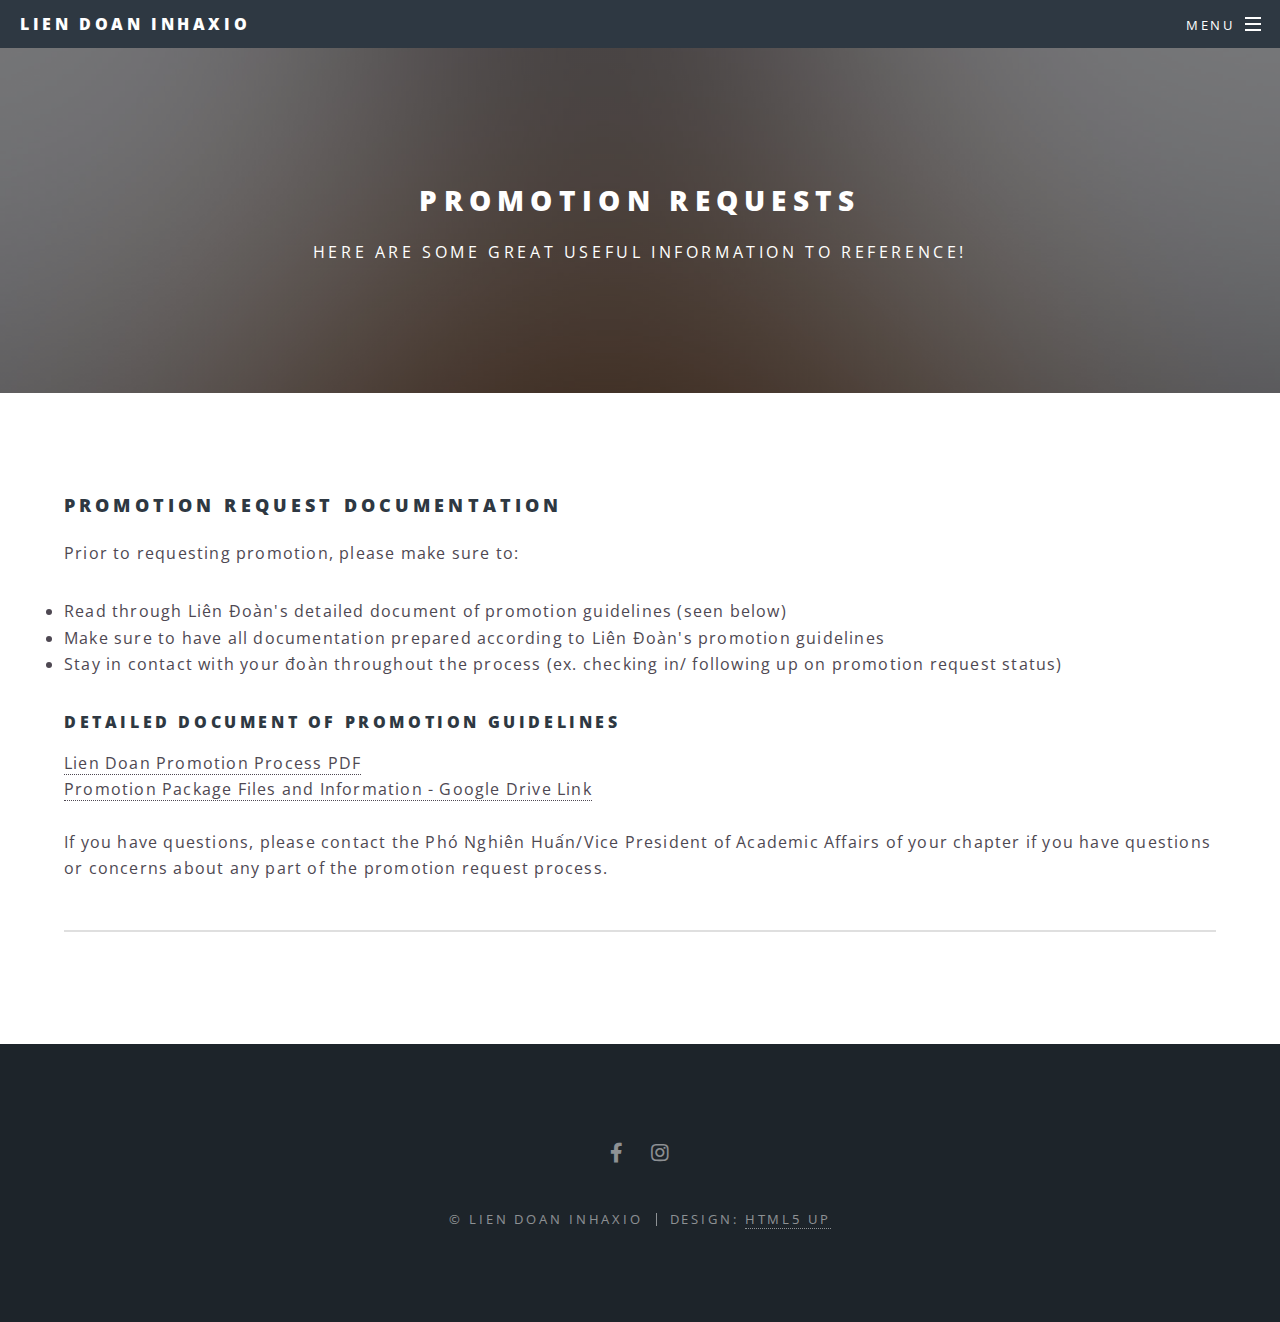
<file: promotionrequest.html>
<!DOCTYPE HTML>
<!--
	Spectral by HTML5 UP
	html5up.net | @ajlkn
	Free for personal and commercial use under the CCA 3.0 license (html5up.net/license)
-->
<html>
	<head>
		<title>Promotion Request</title>
		<meta charset="utf-8" />
		<meta name="viewport" content="width=device-width, initial-scale=1, user-scalable=no" />
		<link rel="stylesheet" href="assets/css/main.css" />
		<noscript><link rel="stylesheet" href="assets/css/noscript.css" /></noscript>
	</head>
	<body class="is-preload">

		<!-- Page Wrapper -->
			<div id="page-wrapper">

				<!-- Header -->
					<header id="header">
						<h1><a href="index.html">Lien Doan Inhaxio</a></h1>
						<nav id="nav">
							<ul>
								<li class="special">
									<a href="#menu" class="menuToggle"><span>Menu</span></a>
									<div id="menu">
										<ul>
											<li><a href="index.html" target=”_blank”>Home</a></li>
											<li><a href="team.html" target="_blank">Our Team</a></li>
											<li><a href="chapter.html" target="_blank">Our Chapters</a></li>
											<li><a href="" onclick="window.open('http://drive.google.com/drive/folders/19MeQUAYTKKoQ91BaKsSukJ7MyzEMrEUr', '_blank')">Photos</a></li>											
											<li><a href="promotionrequest.html" target=”_blank”>Promotion Request</a></li>
											<li><a href="phungvu.html">Phung Vu Items</a></li>
											<li><a href="" onclick="window.open('https://docs.google.com/spreadsheets/d/1SlFg-TgctdUFqS9HztGTDwjvkvZcXBq761bAUSioHbo/edit?usp=sharing', '_blank')">LD Calendar</a></li>
											<li><a href="" onclick="window.open('https://drive.google.com/drive/u/1/folders/1nzKVZ4Ch_1P47F01lwBJqU3YxIgmQi1J', '_blank')">LD Drive Access</a></li>
											<li><a href="" onclick="window.open('https://forms.gle/Dn9NtF6tbWeCnYvi8', '_blank')">Reimbursement Form</a></li>
									</div>
								</li>
							</ul>
						</nav>
					</header>

				<!-- Main -->
					<article id="main">
						<header>
							<h2>Promotion Requests</h2>
							<p>Here are some great useful information to reference!</p>
						</header>
						<section class="wrapper style5">
							<div class="inner">
								<h3>Promotion Request Documentation</h3>
								<p>Prior to requesting promotion, please make sure to:
									<li>Read through Liên Đoàn's detailed document of promotion guidelines (seen below)</li>
									<li>Make sure to have all documentation prepared according to Liên Đoàn's promotion guidelines</li>
									<li>Stay in contact with your đoàn throughout the process (ex. checking in/ following up on promotion request status)</li>
								</p>
								<h4>Detailed Document of Promotion Guidelines</h4>
								<a href="https://drive.google.com/file/d/1E5eXqnsEx_7snVZfttBbnAhZmuyHBQ5a/view?usp=sharing" target="_blank">Lien Doan Promotion Process PDF</a>
								<br>
								<a href="https://drive.google.com/drive/u/1/folders/1jw_Cb83Rt8t81EAXDUkN4aWNJdD99rSg" target="_blank">Promotion Package Files and Information - Google Drive Link</a>
								<br><br>
								<p>If you have questions, please contact the Phó Nghiên Huấn/Vice President of Academic Affairs of your chapter if you have questions or concerns about any part of the promotion request process.</p>
								<hr />
							</div>
						</section>
					</article>

				<!-- Footer -->
					<footer id="footer">
						<ul class="icons">
							<li><a href="https://www.facebook.com/liendoaninhaxio" target="_blank" class="icon brands fa-facebook-f"><span class="label">Facebook</span></a></li>
							<li><a href="https://www.instagram.com/liendoaninhaxioloyola/" target="_blank" class="icon brands fa-instagram"><span class="label">Instagram</span></a></li>
						</ul>
						<ul class="copyright">
							<li>&copy; Lien Doan Inhaxio</li><li>Design: <a href="http://html5up.net">HTML5 UP</a></li>
						</ul>
					</footer>
			</div>

		<!-- Scripts -->
			<script src="assets/js/jquery.min.js"></script>
			<script src="assets/js/jquery.scrollex.min.js"></script>
			<script src="assets/js/jquery.scrolly.min.js"></script>
			<script src="assets/js/browser.min.js"></script>
			<script src="assets/js/breakpoints.min.js"></script>
			<script src="assets/js/util.js"></script>
			<script src="assets/js/main.js"></script>

	</body>
</html>
</file>
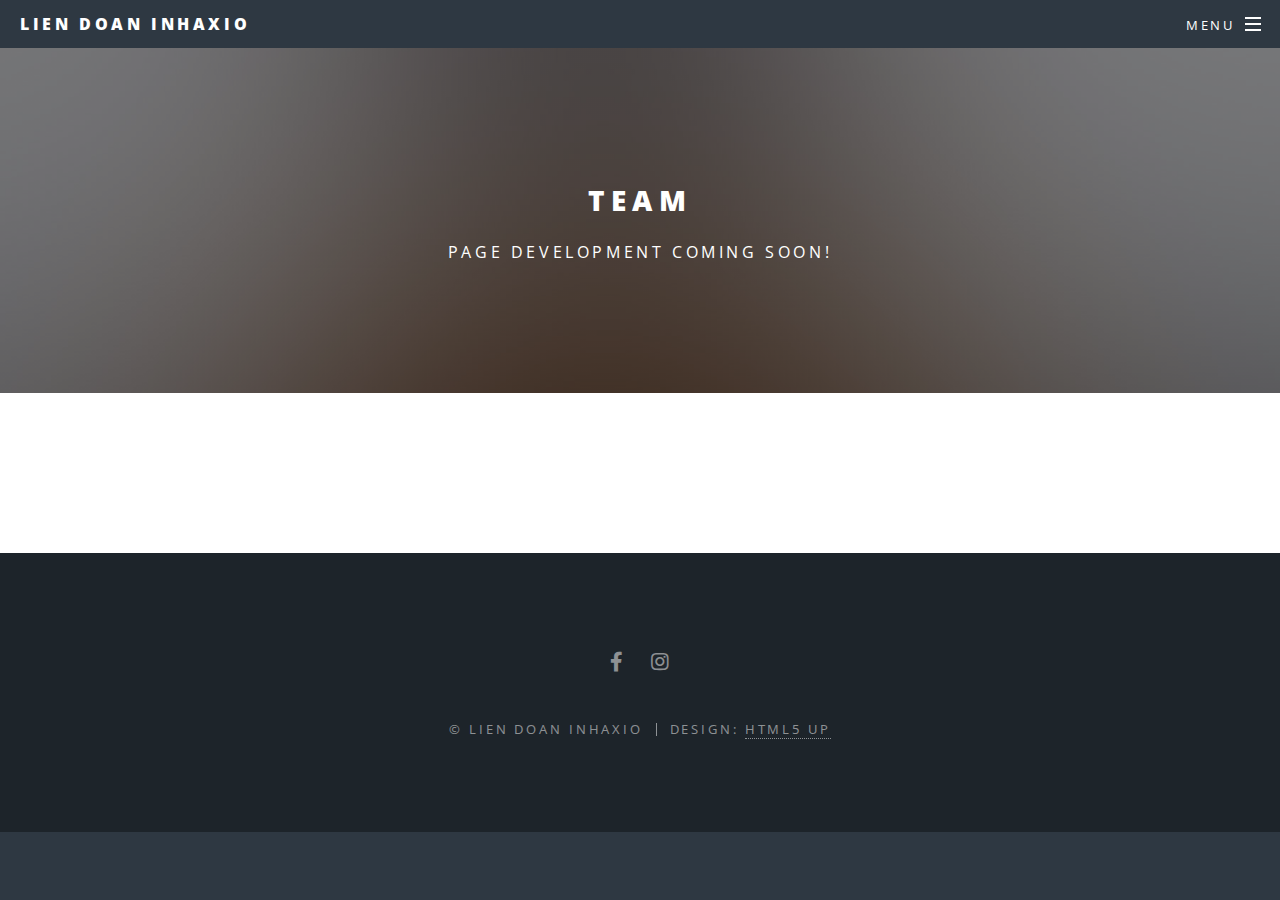
<file: team.html>
<!DOCTYPE HTML>
<!--
	Spectral by HTML5 UP
	html5up.net | @ajlkn
	Free for personal and commercial use under the CCA 3.0 license (html5up.net/license)
-->
<html>
	<head>
		<title>Team</title>
		<meta charset="utf-8" />
		<meta name="viewport" content="width=device-width, initial-scale=1, user-scalable=no" />
		<link rel="stylesheet" href="assets/css/main.css" />
		<noscript><link rel="stylesheet" href="assets/css/noscript.css" /></noscript>
	</head>
	<body class="is-preload">

		<!-- Page Wrapper -->
			<div id="page-wrapper">

				<!-- Header -->
					<header id="header">
						<h1><a href="index.html">Lien Doan Inhaxio</a></h1>
						<nav id="nav">
							<ul>
								<li class="special">
									<a href="#menu" class="menuToggle"><span>Menu</span></a>
									<div id="menu">
										<ul>
											<li><a href="index.html" target=”_blank”>Home</a></li>
											<li><a href="team.html" target="_blank">Our Team</a></li>
											<li><a href="chapter.html" target="_blank">Our Chapters</a></li>
											<li><a href="" onclick="window.open('http://drive.google.com/drive/folders/19MeQUAYTKKoQ91BaKsSukJ7MyzEMrEUr', '_blank')">Photos</a></li>											
											<li><a href="promotionrequest.html" target=”_blank”>Promotion Request</a></li>
											<li><a href="phungvu.html">Phung Vu Items</a></li>
											<li><a href="" onclick="window.open('https://docs.google.com/spreadsheets/d/1SlFg-TgctdUFqS9HztGTDwjvkvZcXBq761bAUSioHbo/edit?usp=sharing', '_blank')">LD Calendar</a></li>
											<li><a href="" onclick="window.open('https://drive.google.com/drive/u/1/folders/1nzKVZ4Ch_1P47F01lwBJqU3YxIgmQi1J', '_blank')">LD Drive Access</a></li>
											<li><a href="" onclick="window.open('https://forms.gle/Dn9NtF6tbWeCnYvi8', '_blank')">Reimbursement Form</a></li>
									</div>
								</li>
							</ul>
						</nav>
					</header>

				<!-- Main -->
					<article id="main">
						<header>
							<h2>Team</h2>
							<p>Page development coming soon!</p>
						</header>
						<section class="wrapper style5">
							<div class="inner">
								
							</div>
						</section>
					</article>

				<!-- Footer -->
					<footer id="footer">
						<ul class="icons">
							<li><a href="https://www.facebook.com/liendoaninhaxio" target="_blank" class="icon brands fa-facebook-f"><span class="label">Facebook</span></a></li>
							<li><a href="https://www.instagram.com/liendoaninhaxioloyola/" target="_blank" class="icon brands fa-instagram"><span class="label">Instagram</span></a></li>
						</ul>
						<ul class="copyright">
							<li>&copy; Lien Doan Inhaxio</li><li>Design: <a href="http://html5up.net">HTML5 UP</a></li>
						</ul>
					</footer>
			</div>

		<!-- Scripts -->
			<script src="assets/js/jquery.min.js"></script>
			<script src="assets/js/jquery.scrollex.min.js"></script>
			<script src="assets/js/jquery.scrolly.min.js"></script>
			<script src="assets/js/browser.min.js"></script>
			<script src="assets/js/breakpoints.min.js"></script>
			<script src="assets/js/util.js"></script>
			<script src="assets/js/main.js"></script>

	</body>
</html>
</file>
<file: assets/css/noscript.css>
/*
	Spectral by HTML5 UP
	html5up.net | @ajlkn
	Free for personal and commercial use under the CCA 3.0 license (html5up.net/license)
*/

/* Banner */

	body.is-preload #banner h2 {
		-moz-transform: none;
		-webkit-transform: none;
		-ms-transform: none;
		transform: none;
		opacity: 1;
	}

		body.is-preload #banner h2:before, body.is-preload #banner h2:after {
			width: 100%;
		}

	body.is-preload #banner .more {
		-moz-transform: none;
		-webkit-transform: none;
		-ms-transform: none;
		transform: none;
		opacity: 1;
	}

	body.is-preload #banner:after {
		opacity: 0;
	}
</file>
<file: assets/css/main.css>
@import url(fontawesome-all.min.css);
@import url("https://fonts.googleapis.com/css?family=Open+Sans:400,400italic,600,600italic,800,800italic");

/*
	Spectral by HTML5 UP
	html5up.net | @ajlkn
	Free for personal and commercial use under the CCA 3.0 license (html5up.net/license)
*/

html, body, div, span, applet, object,
iframe, h1, h2, h3, h4, h5, h6, p, blockquote,
pre, a, abbr, acronym, address, big, cite,
code, del, dfn, em, img, ins, kbd, q, s, samp,
small, strike, strong, sub, sup, tt, var, b,
u, i, center, dl, dt, dd, ol, ul, li, fieldset,
form, label, legend, table, caption, tbody,
tfoot, thead, tr, th, td, article, aside,
canvas, details, embed, figure, figcaption,
footer, header, hgroup, menu, nav, output, ruby,
section, summary, time, mark, audio, video {
	margin: 0;
	padding: 0;
	border: 0;
	font-size: 100%;
	font: inherit;
	vertical-align: baseline;}

article, aside, details, figcaption, figure,
footer, header, hgroup, menu, nav, section {
	display: block;}

body {
	line-height: 1;
}

ol, ul {
	list-style: none;
}

blockquote, q {
	quotes: none;
}

	blockquote:before, blockquote:after, q:before, q:after {
		content: '';
		content: none;
	}

table {
	border-collapse: collapse;
	border-spacing: 0;
}

body {
	-webkit-text-size-adjust: none;
}

mark {
	background-color: transparent;
	color: inherit;
}

input::-moz-focus-inner {
	border: 0;
	padding: 0;
}

input, select, textarea {
	-moz-appearance: none;
	-webkit-appearance: none;
	-ms-appearance: none;
	appearance: none;
}

/* Basic */

	@-ms-viewport {
		width: device-width;
	}

	html {
		box-sizing: border-box;
	}

	*, *:before, *:after {
		box-sizing: inherit;
	}

	body {
		background: #2e3842;
	}

		body.is-preload *, body.is-preload *:before, body.is-preload *:after {
			-moz-animation: none !important;
			-webkit-animation: none !important;
			-ms-animation: none !important;
			animation: none !important;
			-moz-transition: none !important;
			-webkit-transition: none !important;
			-ms-transition: none !important;
			transition: none !important;
		}

	body, input, select, textarea {
		color: #fff;
		font-family: "Open Sans", Helvetica, sans-serif;
		font-size: 15pt;
		font-weight: 400;
		letter-spacing: 0.075em;
		line-height: 1.65em;
	}

		@media screen and (max-width: 1680px) {

			body, input, select, textarea {
				font-size: 13pt;
			}

		}

		@media screen and (max-width: 1280px) {

			body, input, select, textarea {
				font-size: 12pt;
			}

		}

		@media screen and (max-width: 736px) {

			body, input, select, textarea {
				font-size: 11pt;
				letter-spacing: 0.0375em;
			}

		}

	a {
		-moz-transition: color 0.2s ease, border-bottom-color 0.2s ease;
		-webkit-transition: color 0.2s ease, border-bottom-color 0.2s ease;
		-ms-transition: color 0.2s ease, border-bottom-color 0.2s ease;
		transition: color 0.2s ease, border-bottom-color 0.2s ease;
		border-bottom: dotted 1px;
		color: inherit;
		text-decoration: none;
	}

		a:hover {
			border-bottom-color: transparent;
		}

	strong, b {
		color: #fff;
		font-weight: 600;
	}

	em, i {
		font-style: italic;
	}

	p {
		margin: 0 0 2em 0;
	}

	h1, h2, h3, h4, h5, h6 {
		color: #fff;
		font-weight: 800;
		letter-spacing: 0.225em;
		line-height: 1em;
		margin: 0 0 1em 0;
		text-transform: uppercase;
	}

		h1 a, h2 a, h3 a, h4 a, h5 a, h6 a {
			color: inherit;
			text-decoration: none;
		}

	h2 {
		font-size: 1.35em;
		line-height: 1.75em;
	}

		@media screen and (max-width: 736px) {

			h2 {
				font-size: 1.1em;
				line-height: 1.65em;
			}

		}

	h3 {
		font-size: 1.15em;
		line-height: 1.75em;
	}

		@media screen and (max-width: 736px) {

			h3 {
				font-size: 1em;
				line-height: 1.65em;
			}

		}

	h4 {
		font-size: 1em;
		line-height: 1.5em;
	}

	h5 {
		font-size: 0.8em;
		line-height: 1.5em;
	}

	h6 {
		font-size: 0.7em;
		line-height: 1.5em;
	}

	sub {
		font-size: 0.8em;
		position: relative;
		top: 0.5em;
	}

	sup {
		font-size: 0.8em;
		position: relative;
		top: -0.5em;
	}

	hr {
		border: 0;
		border-bottom: solid 2px #fff;
		margin: 3em 0;
	}

		hr.major {
			margin: 4.5em 0;
		}

	blockquote {
		border-left: solid 4px #fff;
		font-style: italic;
		margin: 0 0 2em 0;
		padding: 0.5em 0 0.5em 2em;
	}

	code {
		background: rgba(144, 144, 144, 0.25);
		border-radius: 3px;
		font-family: "Courier New", monospace;
		font-size: 0.9em;
		letter-spacing: 0;
		margin: 0 0.25em;
		padding: 0.25em 0.65em;
	}

	pre {
		-webkit-overflow-scrolling: touch;
		font-family: "Courier New", monospace;
		font-size: 0.9em;
		margin: 0 0 2em 0;
	}

		pre code {
			display: block;
			line-height: 1.75em;
			padding: 1em 1.5em;
			overflow-x: auto;
		}

	.align-left {
		text-align: left;
	}

	.align-center {
		text-align: center;
	}

	.align-right {
		text-align: right;
	}

/* Row */

	.row {
		display: flex;
		flex-wrap: wrap;
		box-sizing: border-box;
		align-items: stretch;
	}

		.row > * {
			box-sizing: border-box;
		}

		.row.gtr-uniform > * > :last-child {
			margin-bottom: 0;
		}

		.row.aln-left {
			justify-content: flex-start;
		}

		.row.aln-center {
			justify-content: center;
		}

		.row.aln-right {
			justify-content: flex-end;
		}

		.row.aln-top {
			align-items: flex-start;
		}

		.row.aln-middle {
			align-items: center;
		}

		.row.aln-bottom {
			align-items: flex-end;
		}

		.row > .imp {
			order: -1;
		}

		.row > .col-1 {
			width: 8.33333%;
		}

		.row > .off-1 {
			margin-left: 8.33333%;
		}

		.row > .col-2 {
			width: 16.66667%;
		}

		.row > .off-2 {
			margin-left: 16.66667%;
		}

		.row > .col-3 {
			width: 25%;
		}

		.row > .off-3 {
			margin-left: 25%;
		}

		.row > .col-4 {
			width: 33.33333%;
		}

		.row > .off-4 {
			margin-left: 33.33333%;
		}

		.row > .col-5 {
			width: 41.66667%;
		}

		.row > .off-5 {
			margin-left: 41.66667%;
		}

		.row > .col-6 {
			width: 50%;
		}

		.row > .off-6 {
			margin-left: 50%;
		}

		.row > .col-7 {
			width: 58.33333%;
		}

		.row > .off-7 {
			margin-left: 58.33333%;
		}

		.row > .col-8 {
			width: 66.66667%;
		}

		.row > .off-8 {
			margin-left: 66.66667%;
		}

		.row > .col-9 {
			width: 75%;
		}

		.row > .off-9 {
			margin-left: 75%;
		}

		.row > .col-10 {
			width: 83.33333%;
		}

		.row > .off-10 {
			margin-left: 83.33333%;
		}

		.row > .col-11 {
			width: 91.66667%;
		}

		.row > .off-11 {
			margin-left: 91.66667%;
		}

		.row > .col-12 {
			width: 100%;
		}

		.row > .off-12 {
			margin-left: 100%;
		}

		.row.gtr-0 {
			margin-top: 0;
			margin-left: 0em;
		}

			.row.gtr-0 > * {
				padding: 0 0 0 0em;
			}

			.row.gtr-0.gtr-uniform {
				margin-top: 0em;
			}

				.row.gtr-0.gtr-uniform > * {
					padding-top: 0em;
				}

		.row.gtr-25 {
			margin-top: 0;
			margin-left: -0.375em;
		}

			.row.gtr-25 > * {
				padding: 0 0 0 0.375em;
			}

			.row.gtr-25.gtr-uniform {
				margin-top: -0.375em;
			}

				.row.gtr-25.gtr-uniform > * {
					padding-top: 0.375em;
				}

		.row.gtr-50 {
			margin-top: 0;
			margin-left: -0.75em;
		}

			.row.gtr-50 > * {
				padding: 0 0 0 0.75em;
			}

			.row.gtr-50.gtr-uniform {
				margin-top: -0.75em;
			}

				.row.gtr-50.gtr-uniform > * {
					padding-top: 0.75em;
				}

		.row {
			margin-top: 0;
			margin-left: -1.5em;
		}

			.row > * {
				padding: 0 0 0 1.5em;
			}

			.row.gtr-uniform {
				margin-top: -1.5em;
			}

				.row.gtr-uniform > * {
					padding-top: 1.5em;
				}

		.row.gtr-150 {
			margin-top: 0;
			margin-left: -2.25em;
		}

			.row.gtr-150 > * {
				padding: 0 0 0 2.25em;
			}

			.row.gtr-150.gtr-uniform {
				margin-top: -2.25em;
			}

				.row.gtr-150.gtr-uniform > * {
					padding-top: 2.25em;
				}

		.row.gtr-200 {
			margin-top: 0;
			margin-left: -3em;
		}

			.row.gtr-200 > * {
				padding: 0 0 0 3em;
			}

			.row.gtr-200.gtr-uniform {
				margin-top: -3em;
			}

				.row.gtr-200.gtr-uniform > * {
					padding-top: 3em;
				}

		@media screen and (max-width: 1680px) {

			.row {
				display: flex;
				flex-wrap: wrap;
				box-sizing: border-box;
				align-items: stretch;
			}

				.row > * {
					box-sizing: border-box;
				}

				.row.gtr-uniform > * > :last-child {
					margin-bottom: 0;
				}

				.row.aln-left {
					justify-content: flex-start;
				}

				.row.aln-center {
					justify-content: center;
				}

				.row.aln-right {
					justify-content: flex-end;
				}

				.row.aln-top {
					align-items: flex-start;
				}

				.row.aln-middle {
					align-items: center;
				}

				.row.aln-bottom {
					align-items: flex-end;
				}

				.row > .imp-xlarge {
					order: -1;
				}

				.row > .col-1-xlarge {
					width: 8.33333%;
				}

				.row > .off-1-xlarge {
					margin-left: 8.33333%;
				}

				.row > .col-2-xlarge {
					width: 16.66667%;
				}

				.row > .off-2-xlarge {
					margin-left: 16.66667%;
				}

				.row > .col-3-xlarge {
					width: 25%;
				}

				.row > .off-3-xlarge {
					margin-left: 25%;
				}

				.row > .col-4-xlarge {
					width: 33.33333%;
				}

				.row > .off-4-xlarge {
					margin-left: 33.33333%;
				}

				.row > .col-5-xlarge {
					width: 41.66667%;
				}

				.row > .off-5-xlarge {
					margin-left: 41.66667%;
				}

				.row > .col-6-xlarge {
					width: 50%;
				}

				.row > .off-6-xlarge {
					margin-left: 50%;
				}

				.row > .col-7-xlarge {
					width: 58.33333%;
				}

				.row > .off-7-xlarge {
					margin-left: 58.33333%;
				}

				.row > .col-8-xlarge {
					width: 66.66667%;
				}

				.row > .off-8-xlarge {
					margin-left: 66.66667%;
				}

				.row > .col-9-xlarge {
					width: 75%;
				}

				.row > .off-9-xlarge {
					margin-left: 75%;
				}

				.row > .col-10-xlarge {
					width: 83.33333%;
				}

				.row > .off-10-xlarge {
					margin-left: 83.33333%;
				}

				.row > .col-11-xlarge {
					width: 91.66667%;
				}

				.row > .off-11-xlarge {
					margin-left: 91.66667%;
				}

				.row > .col-12-xlarge {
					width: 100%;
				}

				.row > .off-12-xlarge {
					margin-left: 100%;
				}

				.row.gtr-0 {
					margin-top: 0;
					margin-left: 0em;
				}

					.row.gtr-0 > * {
						padding: 0 0 0 0em;
					}

					.row.gtr-0.gtr-uniform {
						margin-top: 0em;
					}

						.row.gtr-0.gtr-uniform > * {
							padding-top: 0em;
						}

				.row.gtr-25 {
					margin-top: 0;
					margin-left: -0.375em;
				}

					.row.gtr-25 > * {
						padding: 0 0 0 0.375em;
					}

					.row.gtr-25.gtr-uniform {
						margin-top: -0.375em;
					}

						.row.gtr-25.gtr-uniform > * {
							padding-top: 0.375em;
						}

				.row.gtr-50 {
					margin-top: 0;
					margin-left: -0.75em;
				}

					.row.gtr-50 > * {
						padding: 0 0 0 0.75em;
					}

					.row.gtr-50.gtr-uniform {
						margin-top: -0.75em;
					}

						.row.gtr-50.gtr-uniform > * {
							padding-top: 0.75em;
						}

				.row {
					margin-top: 0;
					margin-left: -1.5em;
				}

					.row > * {
						padding: 0 0 0 1.5em;
					}

					.row.gtr-uniform {
						margin-top: -1.5em;
					}

						.row.gtr-uniform > * {
							padding-top: 1.5em;
						}

				.row.gtr-150 {
					margin-top: 0;
					margin-left: -2.25em;
				}

					.row.gtr-150 > * {
						padding: 0 0 0 2.25em;
					}

					.row.gtr-150.gtr-uniform {
						margin-top: -2.25em;
					}

						.row.gtr-150.gtr-uniform > * {
							padding-top: 2.25em;
						}

				.row.gtr-200 {
					margin-top: 0;
					margin-left: -3em;
				}

					.row.gtr-200 > * {
						padding: 0 0 0 3em;
					}

					.row.gtr-200.gtr-uniform {
						margin-top: -3em;
					}

						.row.gtr-200.gtr-uniform > * {
							padding-top: 3em;
						}

		}

		@media screen and (max-width: 1280px) {

			.row {
				display: flex;
				flex-wrap: wrap;
				box-sizing: border-box;
				align-items: stretch;
			}

				.row > * {
					box-sizing: border-box;
				}

				.row.gtr-uniform > * > :last-child {
					margin-bottom: 0;
				}

				.row.aln-left {
					justify-content: flex-start;
				}

				.row.aln-center {
					justify-content: center;
				}

				.row.aln-right {
					justify-content: flex-end;
				}

				.row.aln-top {
					align-items: flex-start;
				}

				.row.aln-middle {
					align-items: center;
				}

				.row.aln-bottom {
					align-items: flex-end;
				}

				.row > .imp-large {
					order: -1;
				}

				.row > .col-1-large {
					width: 8.33333%;
				}

				.row > .off-1-large {
					margin-left: 8.33333%;
				}

				.row > .col-2-large {
					width: 16.66667%;
				}

				.row > .off-2-large {
					margin-left: 16.66667%;
				}

				.row > .col-3-large {
					width: 25%;
				}

				.row > .off-3-large {
					margin-left: 25%;
				}

				.row > .col-4-large {
					width: 33.33333%;
				}

				.row > .off-4-large {
					margin-left: 33.33333%;
				}

				.row > .col-5-large {
					width: 41.66667%;
				}

				.row > .off-5-large {
					margin-left: 41.66667%;
				}

				.row > .col-6-large {
					width: 50%;
				}

				.row > .off-6-large {
					margin-left: 50%;
				}

				.row > .col-7-large {
					width: 58.33333%;
				}

				.row > .off-7-large {
					margin-left: 58.33333%;
				}

				.row > .col-8-large {
					width: 66.66667%;
				}

				.row > .off-8-large {
					margin-left: 66.66667%;
				}

				.row > .col-9-large {
					width: 75%;
				}

				.row > .off-9-large {
					margin-left: 75%;
				}

				.row > .col-10-large {
					width: 83.33333%;
				}

				.row > .off-10-large {
					margin-left: 83.33333%;
				}

				.row > .col-11-large {
					width: 91.66667%;
				}

				.row > .off-11-large {
					margin-left: 91.66667%;
				}

				.row > .col-12-large {
					width: 100%;
				}

				.row > .off-12-large {
					margin-left: 100%;
				}

				.row.gtr-0 {
					margin-top: 0;
					margin-left: 0em;
				}

					.row.gtr-0 > * {
						padding: 0 0 0 0em;
					}

					.row.gtr-0.gtr-uniform {
						margin-top: 0em;
					}

						.row.gtr-0.gtr-uniform > * {
							padding-top: 0em;
						}

				.row.gtr-25 {
					margin-top: 0;
					margin-left: -0.375em;
				}

					.row.gtr-25 > * {
						padding: 0 0 0 0.375em;
					}

					.row.gtr-25.gtr-uniform {
						margin-top: -0.375em;
					}

						.row.gtr-25.gtr-uniform > * {
							padding-top: 0.375em;
						}

				.row.gtr-50 {
					margin-top: 0;
					margin-left: -0.75em;
				}

					.row.gtr-50 > * {
						padding: 0 0 0 0.75em;
					}

					.row.gtr-50.gtr-uniform {
						margin-top: -0.75em;
					}

						.row.gtr-50.gtr-uniform > * {
							padding-top: 0.75em;
						}

				.row {
					margin-top: 0;
					margin-left: -1.5em;
				}

					.row > * {
						padding: 0 0 0 1.5em;
					}

					.row.gtr-uniform {
						margin-top: -1.5em;
					}

						.row.gtr-uniform > * {
							padding-top: 1.5em;
						}

				.row.gtr-150 {
					margin-top: 0;
					margin-left: -2.25em;
				}

					.row.gtr-150 > * {
						padding: 0 0 0 2.25em;
					}

					.row.gtr-150.gtr-uniform {
						margin-top: -2.25em;
					}

						.row.gtr-150.gtr-uniform > * {
							padding-top: 2.25em;
						}

				.row.gtr-200 {
					margin-top: 0;
					margin-left: -3em;
				}

					.row.gtr-200 > * {
						padding: 0 0 0 3em;
					}

					.row.gtr-200.gtr-uniform {
						margin-top: -3em;
					}

						.row.gtr-200.gtr-uniform > * {
							padding-top: 3em;
						}

		}

		@media screen and (max-width: 980px) {

			.row {
				display: flex;
				flex-wrap: wrap;
				box-sizing: border-box;
				align-items: stretch;
			}

				.row > * {
					box-sizing: border-box;
				}

				.row.gtr-uniform > * > :last-child {
					margin-bottom: 0;
				}

				.row.aln-left {
					justify-content: flex-start;
				}

				.row.aln-center {
					justify-content: center;
				}

				.row.aln-right {
					justify-content: flex-end;
				}

				.row.aln-top {
					align-items: flex-start;
				}

				.row.aln-middle {
					align-items: center;
				}

				.row.aln-bottom {
					align-items: flex-end;
				}

				.row > .imp-medium {
					order: -1;
				}

				.row > .col-1-medium {
					width: 8.33333%;
				}

				.row > .off-1-medium {
					margin-left: 8.33333%;
				}

				.row > .col-2-medium {
					width: 16.66667%;
				}

				.row > .off-2-medium {
					margin-left: 16.66667%;
				}

				.row > .col-3-medium {
					width: 25%;
				}

				.row > .off-3-medium {
					margin-left: 25%;
				}

				.row > .col-4-medium {
					width: 33.33333%;
				}

				.row > .off-4-medium {
					margin-left: 33.33333%;
				}

				.row > .col-5-medium {
					width: 41.66667%;
				}

				.row > .off-5-medium {
					margin-left: 41.66667%;
				}

				.row > .col-6-medium {
					width: 50%;
				}

				.row > .off-6-medium {
					margin-left: 50%;
				}

				.row > .col-7-medium {
					width: 58.33333%;
				}

				.row > .off-7-medium {
					margin-left: 58.33333%;
				}

				.row > .col-8-medium {
					width: 66.66667%;
				}

				.row > .off-8-medium {
					margin-left: 66.66667%;
				}

				.row > .col-9-medium {
					width: 75%;
				}

				.row > .off-9-medium {
					margin-left: 75%;
				}

				.row > .col-10-medium {
					width: 83.33333%;
				}

				.row > .off-10-medium {
					margin-left: 83.33333%;
				}

				.row > .col-11-medium {
					width: 91.66667%;
				}

				.row > .off-11-medium {
					margin-left: 91.66667%;
				}

				.row > .col-12-medium {
					width: 100%;
				}

				.row > .off-12-medium {
					margin-left: 100%;
				}

				.row.gtr-0 {
					margin-top: 0;
					margin-left: 0em;
				}

					.row.gtr-0 > * {
						padding: 0 0 0 0em;
					}

					.row.gtr-0.gtr-uniform {
						margin-top: 0em;
					}

						.row.gtr-0.gtr-uniform > * {
							padding-top: 0em;
						}

				.row.gtr-25 {
					margin-top: 0;
					margin-left: -0.375em;
				}

					.row.gtr-25 > * {
						padding: 0 0 0 0.375em;
					}

					.row.gtr-25.gtr-uniform {
						margin-top: -0.375em;
					}

						.row.gtr-25.gtr-uniform > * {
							padding-top: 0.375em;
						}

				.row.gtr-50 {
					margin-top: 0;
					margin-left: -0.75em;
				}

					.row.gtr-50 > * {
						padding: 0 0 0 0.75em;
					}

					.row.gtr-50.gtr-uniform {
						margin-top: -0.75em;
					}

						.row.gtr-50.gtr-uniform > * {
							padding-top: 0.75em;
						}

				.row {
					margin-top: 0;
					margin-left: -1.5em;
				}

					.row > * {
						padding: 0 0 0 1.5em;
					}

					.row.gtr-uniform {
						margin-top: -1.5em;
					}

						.row.gtr-uniform > * {
							padding-top: 1.5em;
						}

				.row.gtr-150 {
					margin-top: 0;
					margin-left: -2.25em;
				}

					.row.gtr-150 > * {
						padding: 0 0 0 2.25em;
					}

					.row.gtr-150.gtr-uniform {
						margin-top: -2.25em;
					}

						.row.gtr-150.gtr-uniform > * {
							padding-top: 2.25em;
						}

				.row.gtr-200 {
					margin-top: 0;
					margin-left: -3em;
				}

					.row.gtr-200 > * {
						padding: 0 0 0 3em;
					}

					.row.gtr-200.gtr-uniform {
						margin-top: -3em;
					}

						.row.gtr-200.gtr-uniform > * {
							padding-top: 3em;
						}

		}

		@media screen and (max-width: 736px) {

			.row {
				display: flex;
				flex-wrap: wrap;
				box-sizing: border-box;
				align-items: stretch;
			}

				.row > * {
					box-sizing: border-box;
				}

				.row.gtr-uniform > * > :last-child {
					margin-bottom: 0;
				}

				.row.aln-left {
					justify-content: flex-start;
				}

				.row.aln-center {
					justify-content: center;
				}

				.row.aln-right {
					justify-content: flex-end;
				}

				.row.aln-top {
					align-items: flex-start;
				}

				.row.aln-middle {
					align-items: center;
				}

				.row.aln-bottom {
					align-items: flex-end;
				}

				.row > .imp-small {
					order: -1;
				}

				.row > .col-1-small {
					width: 8.33333%;
				}

				.row > .off-1-small {
					margin-left: 8.33333%;
				}

				.row > .col-2-small {
					width: 16.66667%;
				}

				.row > .off-2-small {
					margin-left: 16.66667%;
				}

				.row > .col-3-small {
					width: 25%;
				}

				.row > .off-3-small {
					margin-left: 25%;
				}

				.row > .col-4-small {
					width: 33.33333%;
				}

				.row > .off-4-small {
					margin-left: 33.33333%;
				}

				.row > .col-5-small {
					width: 41.66667%;
				}

				.row > .off-5-small {
					margin-left: 41.66667%;
				}

				.row > .col-6-small {
					width: 50%;
				}

				.row > .off-6-small {
					margin-left: 50%;
				}

				.row > .col-7-small {
					width: 58.33333%;
				}

				.row > .off-7-small {
					margin-left: 58.33333%;
				}

				.row > .col-8-small {
					width: 66.66667%;
				}

				.row > .off-8-small {
					margin-left: 66.66667%;
				}

				.row > .col-9-small {
					width: 75%;
				}

				.row > .off-9-small {
					margin-left: 75%;
				}

				.row > .col-10-small {
					width: 83.33333%;
				}

				.row > .off-10-small {
					margin-left: 83.33333%;
				}

				.row > .col-11-small {
					width: 91.66667%;
				}

				.row > .off-11-small {
					margin-left: 91.66667%;
				}

				.row > .col-12-small {
					width: 100%;
				}

				.row > .off-12-small {
					margin-left: 100%;
				}

				.row.gtr-0 {
					margin-top: 0;
					margin-left: 0em;
				}

					.row.gtr-0 > * {
						padding: 0 0 0 0em;
					}

					.row.gtr-0.gtr-uniform {
						margin-top: 0em;
					}

						.row.gtr-0.gtr-uniform > * {
							padding-top: 0em;
						}

				.row.gtr-25 {
					margin-top: 0;
					margin-left: -0.375em;
				}

					.row.gtr-25 > * {
						padding: 0 0 0 0.375em;
					}

					.row.gtr-25.gtr-uniform {
						margin-top: -0.375em;
					}

						.row.gtr-25.gtr-uniform > * {
							padding-top: 0.375em;
						}

				.row.gtr-50 {
					margin-top: 0;
					margin-left: -0.75em;
				}

					.row.gtr-50 > * {
						padding: 0 0 0 0.75em;
					}

					.row.gtr-50.gtr-uniform {
						margin-top: -0.75em;
					}

						.row.gtr-50.gtr-uniform > * {
							padding-top: 0.75em;
						}

				.row {
					margin-top: 0;
					margin-left: -1.5em;
				}

					.row > * {
						padding: 0 0 0 1.5em;
					}

					.row.gtr-uniform {
						margin-top: -1.5em;
					}

						.row.gtr-uniform > * {
							padding-top: 1.5em;
						}

				.row.gtr-150 {
					margin-top: 0;
					margin-left: -2.25em;
				}

					.row.gtr-150 > * {
						padding: 0 0 0 2.25em;
					}

					.row.gtr-150.gtr-uniform {
						margin-top: -2.25em;
					}

						.row.gtr-150.gtr-uniform > * {
							padding-top: 2.25em;
						}

				.row.gtr-200 {
					margin-top: 0;
					margin-left: -3em;
				}

					.row.gtr-200 > * {
						padding: 0 0 0 3em;
					}

					.row.gtr-200.gtr-uniform {
						margin-top: -3em;
					}

						.row.gtr-200.gtr-uniform > * {
							padding-top: 3em;
						}

		}

		@media screen and (max-width: 480px) {

			.row {
				display: flex;
				flex-wrap: wrap;
				box-sizing: border-box;
				align-items: stretch;
			}

				.row > * {
					box-sizing: border-box;
				}

				.row.gtr-uniform > * > :last-child {
					margin-bottom: 0;
				}

				.row.aln-left {
					justify-content: flex-start;
				}

				.row.aln-center {
					justify-content: center;
				}

				.row.aln-right {
					justify-content: flex-end;
				}

				.row.aln-top {
					align-items: flex-start;
				}

				.row.aln-middle {
					align-items: center;
				}

				.row.aln-bottom {
					align-items: flex-end;
				}

				.row > .imp-xsmall {
					order: -1;
				}

				.row > .col-1-xsmall {
					width: 8.33333%;
				}

				.row > .off-1-xsmall {
					margin-left: 8.33333%;
				}

				.row > .col-2-xsmall {
					width: 16.66667%;
				}

				.row > .off-2-xsmall {
					margin-left: 16.66667%;
				}

				.row > .col-3-xsmall {
					width: 25%;
				}

				.row > .off-3-xsmall {
					margin-left: 25%;
				}

				.row > .col-4-xsmall {
					width: 33.33333%;
				}

				.row > .off-4-xsmall {
					margin-left: 33.33333%;
				}

				.row > .col-5-xsmall {
					width: 41.66667%;
				}

				.row > .off-5-xsmall {
					margin-left: 41.66667%;
				}

				.row > .col-6-xsmall {
					width: 50%;
				}

				.row > .off-6-xsmall {
					margin-left: 50%;
				}

				.row > .col-7-xsmall {
					width: 58.33333%;
				}

				.row > .off-7-xsmall {
					margin-left: 58.33333%;
				}

				.row > .col-8-xsmall {
					width: 66.66667%;
				}

				.row > .off-8-xsmall {
					margin-left: 66.66667%;
				}

				.row > .col-9-xsmall {
					width: 75%;
				}

				.row > .off-9-xsmall {
					margin-left: 75%;
				}

				.row > .col-10-xsmall {
					width: 83.33333%;
				}

				.row > .off-10-xsmall {
					margin-left: 83.33333%;
				}

				.row > .col-11-xsmall {
					width: 91.66667%;
				}

				.row > .off-11-xsmall {
					margin-left: 91.66667%;
				}

				.row > .col-12-xsmall {
					width: 100%;
				}

				.row > .off-12-xsmall {
					margin-left: 100%;
				}

				.row.gtr-0 {
					margin-top: 0;
					margin-left: 0em;
				}

					.row.gtr-0 > * {
						padding: 0 0 0 0em;
					}

					.row.gtr-0.gtr-uniform {
						margin-top: 0em;
					}

						.row.gtr-0.gtr-uniform > * {
							padding-top: 0em;
						}

				.row.gtr-25 {
					margin-top: 0;
					margin-left: -0.375em;
				}

					.row.gtr-25 > * {
						padding: 0 0 0 0.375em;
					}

					.row.gtr-25.gtr-uniform {
						margin-top: -0.375em;
					}

						.row.gtr-25.gtr-uniform > * {
							padding-top: 0.375em;
						}

				.row.gtr-50 {
					margin-top: 0;
					margin-left: -0.75em;
				}

					.row.gtr-50 > * {
						padding: 0 0 0 0.75em;
					}

					.row.gtr-50.gtr-uniform {
						margin-top: -0.75em;
					}

						.row.gtr-50.gtr-uniform > * {
							padding-top: 0.75em;
						}

				.row {
					margin-top: 0;
					margin-left: -1.5em;
				}

					.row > * {
						padding: 0 0 0 1.5em;
					}

					.row.gtr-uniform {
						margin-top: -1.5em;
					}

						.row.gtr-uniform > * {
							padding-top: 1.5em;
						}

				.row.gtr-150 {
					margin-top: 0;
					margin-left: -2.25em;
				}

					.row.gtr-150 > * {
						padding: 0 0 0 2.25em;
					}

					.row.gtr-150.gtr-uniform {
						margin-top: -2.25em;
					}

						.row.gtr-150.gtr-uniform > * {
							padding-top: 2.25em;
						}

				.row.gtr-200 {
					margin-top: 0;
					margin-left: -3em;
				}

					.row.gtr-200 > * {
						padding: 0 0 0 3em;
					}

					.row.gtr-200.gtr-uniform {
						margin-top: -3em;
					}

						.row.gtr-200.gtr-uniform > * {
							padding-top: 3em;
						}

		}

/* Section/Article */

	section.special, article.special {
		text-align: center;
	}

	header p {
		color: rgba(255, 255, 255, 0.5);
		position: relative;
		top: -0.25em;
	}

	header h3 + p {
		font-size: 1.1em;
	}

	header h4 + p,
	header h5 + p,
	header h6 + p {
		font-size: 0.9em;
	}

	header.major {
		margin: 0 0 3.5em 0;
	}

		header.major h2, header.major h3, header.major h4, header.major h5, header.major h6 {
			border-bottom: solid 2px #fff;
			display: inline-block;
			padding-bottom: 1em;
			position: relative;
		}

			header.major h2:after, header.major h3:after, header.major h4:after, header.major h5:after, header.major h6:after {
				content: '';
				display: block;
				height: 1px;
			}

		header.major p {
			color: #fff;
			top: 0;
		}

		@media screen and (max-width: 736px) {

			header.major {
				margin: 0 0 2em 0;
			}

		}

	@media screen and (max-width: 980px) {

		header br {
			display: none;
		}

	}

/* Form */

	form {
		margin: 0 0 2em 0;
	}

	label {
		color: #fff;
		display: block;
		font-size: 0.9em;
		font-weight: 600;
		margin: 0 0 1em 0;
	}

	input[type="text"],
	input[type="password"],
	input[type="email"],
	select,
	textarea {
		-moz-appearance: none;
		-webkit-appearance: none;
		-ms-appearance: none;
		appearance: none;
		background-color: rgba(144, 144, 144, 0.25);
		border-radius: 3px;
		border: none;
		color: inherit;
		display: block;
		outline: 0;
		padding: 0 1em;
		text-decoration: none;
		width: 100%;
	}

		input[type="text"]:invalid,
		input[type="password"]:invalid,
		input[type="email"]:invalid,
		select:invalid,
		textarea:invalid {
			box-shadow: none;
		}

		input[type="text"]:focus,
		input[type="password"]:focus,
		input[type="email"]:focus,
		select:focus,
		textarea:focus {
			box-shadow: 0 0 0 2px #21b2a6;
		}

	select {
		background-size: 1.25em;
		background-repeat: no-repeat;
		background-position: calc(100% - 1em) center;
		height: 2.75em;
		padding-right: 2.75em;
		text-overflow: ellipsis;
	}

		select:focus::-ms-value {
			background-color: transparent;
		}

		select::-ms-expand {
			display: none;
		}

	input[type="text"],
	input[type="password"],
	input[type="email"],
	select {
		height: 2.75em;
	}

	textarea {
		padding: 0.75em 1em;
	}

	input[type="checkbox"],
	input[type="radio"] {
		-moz-appearance: none;
		-webkit-appearance: none;
		-ms-appearance: none;
		appearance: none;
		display: block;
		float: left;
		margin-right: -2em;
		opacity: 0;
		width: 1em;
		z-index: -1;
	}

		input[type="checkbox"] + label,
		input[type="radio"] + label {
			text-decoration: none;
			color: #fff;
			cursor: pointer;
			display: inline-block;
			font-size: 1em;
			font-weight: 400;
			padding-left: 2.4em;
			padding-right: 0.75em;
			position: relative;
		}

			input[type="checkbox"] + label:before,
			input[type="radio"] + label:before {
				-moz-osx-font-smoothing: grayscale;
				-webkit-font-smoothing: antialiased;
				display: inline-block;
				font-style: normal;
				font-variant: normal;
				text-rendering: auto;
				line-height: 1;
				text-transform: none !important;
				font-family: 'Font Awesome 5 Free';
				font-weight: 900;
			}

			input[type="checkbox"] + label:before,
			input[type="radio"] + label:before {
				background: rgba(144, 144, 144, 0.25);
				border-radius: 3px;
				content: '';
				display: inline-block;
				font-size: 0.8em;
				height: 2.0625em;
				left: 0;
				line-height: 2.0625em;
				position: absolute;
				text-align: center;
				top: 0;
				width: 2.0625em;
			}

		input[type="checkbox"]:checked + label:before,
		input[type="radio"]:checked + label:before {
			background: #2e3842;
			color: #fff;
			content: '\f00c';
		}

		input[type="checkbox"]:focus + label:before,
		input[type="radio"]:focus + label:before {
			box-shadow: 0 0 0 2px #21b2a6;
		}

	input[type="checkbox"] + label:before {
		border-radius: 3px;
	}

	input[type="radio"] + label:before {
		border-radius: 100%;
	}

	::-webkit-input-placeholder {
		color: rgba(255, 255, 255, 0.5) !important;
		opacity: 1.0;
	}

	:-moz-placeholder {
		color: rgba(255, 255, 255, 0.5) !important;
		opacity: 1.0;
	}

	::-moz-placeholder {
		color: rgba(255, 255, 255, 0.5) !important;
		opacity: 1.0;
	}

	:-ms-input-placeholder {
		color: rgba(255, 255, 255, 0.5) !important;
		opacity: 1.0;
	}

/* Box */

	.box {
		border-radius: 3px;
		border: solid 2px #fff;
		margin-bottom: 2em;
		padding: 1.5em;
	}

		.box > :last-child,
		.box > :last-child > :last-child,
		.box > :last-child > :last-child > :last-child {
			margin-bottom: 0;
		}

		.box.alt {
			border: 0;
			border-radius: 0;
			padding: 0;
		}

/* Icon */

	.icon {
		text-decoration: none;
		border-bottom: none;
		position: relative;
	}

		.icon:before {
			-moz-osx-font-smoothing: grayscale;
			-webkit-font-smoothing: antialiased;
			display: inline-block;
			font-style: normal;
			font-variant: normal;
			text-rendering: auto;
			line-height: 1;
			text-transform: none !important;
			font-family: 'Font Awesome 5 Free';
			font-weight: 400;
		}

		.icon > .label {
			display: none;
		}

		.icon:before {
			line-height: inherit;
		}

		.icon.solid:before {
			font-weight: 900;
		}

		.icon.brands:before {
			font-family: 'Font Awesome 5 Brands';
		}

		.icon.major {
			-moz-transform: rotate(-45deg);
			-webkit-transform: rotate(-45deg);
			-ms-transform: rotate(-45deg);
			transform: rotate(-45deg);
			border-radius: 3px;
			border: solid 2px #fff;
			display: inline-block;
			font-size: 1.35em;
			height: calc(3em + 2px);
			line-height: 3em;
			text-align: center;
			width: calc(3em + 2px);
		}

			.icon.major:before {
				-moz-transform: rotate(45deg);
				-webkit-transform: rotate(45deg);
				-ms-transform: rotate(45deg);
				transform: rotate(45deg);
				display: inline-block;
				font-size: 1.5em;
			}

			@media screen and (max-width: 736px) {

				.icon.major {
					font-size: 1em;
				}

			}

		.icon.style1 {
			color: #00ffcc;
		}

		.icon.style2 {
			color: #00f0ff;
		}

		.icon.style3 {
			color: #76ddff;
		}

/* Image */

	.image {
		border-radius: 3px;
		border: 0;
		display: inline-block;
		position: relative;
	}

		.image img {
			border-radius: 3px;
			display: block;
		}

		.image.left {
			float: left;
			margin: 0 2em 2em 0;
			top: 0.25em;
		}

		.image.right {
			float: right;
			margin: 0 0 2em 2em;
			top: 0.25em;
		}

		.image.left, .image.right {
			max-width: 40%;
		}

			.image.left img, .image.right img {
				width: 100%;
			}

		.image.fit {
			display: block;
			margin: 0 0 2em 0;
			width: 100%;
		}

			.image.fit img {
				width: 100%;
			}

/* List */

	ol {
		list-style: decimal;
		margin: 0 0 2em 0;
		padding-left: 1.25em;
	}

		ol li {
			padding-left: 0.25em;
		}

	ul {
		list-style: disc;
		margin: 0 0 2em 0;
		padding-left: 1em;
	}

		ul li {
			padding-left: 0.5em;
		}

		ul.alt {
			list-style: none;
			padding-left: 0;
		}

			ul.alt li {
				border-top: solid 1px #fff;
				padding: 0.5em 0;
			}

				ul.alt li:first-child {
					border-top: 0;
					padding-top: 0;
				}

	dl {
		margin: 0 0 2em 0;
	}

/* Actions */

	ul.actions {
		display: -moz-flex;
		display: -webkit-flex;
		display: -ms-flex;
		display: flex;
		cursor: default;
		list-style: none;
		margin-left: -1em;
		padding-left: 0;
	}

		ul.actions li {
			padding: 0 0 0 1em;
			vertical-align: middle;
		}

		ul.actions.special {
			-moz-justify-content: center;
			-webkit-justify-content: center;
			-ms-justify-content: center;
			justify-content: center;
			width: 100%;
			margin-left: 0;
		}

			ul.actions.special li:first-child {
				padding-left: 0;
			}

		ul.actions.stacked {
			-moz-flex-direction: column;
			-webkit-flex-direction: column;
			-ms-flex-direction: column;
			flex-direction: column;
			margin-left: 0;
		}

			ul.actions.stacked li {
				padding: 1em 0 0 0;
			}

				ul.actions.stacked li:first-child {
					padding-top: 0;
				}

		ul.actions.fit {
			width: calc(100% + 1em);
		}

			ul.actions.fit li {
				-moz-flex-grow: 1;
				-webkit-flex-grow: 1;
				-ms-flex-grow: 1;
				flex-grow: 1;
				-moz-flex-shrink: 1;
				-webkit-flex-shrink: 1;
				-ms-flex-shrink: 1;
				flex-shrink: 1;
				width: 100%;
			}

				ul.actions.fit li > * {
					width: 100%;
				}

			ul.actions.fit.stacked {
				width: 100%;
			}

		@media screen and (max-width: 480px) {

			ul.actions:not(.fixed) {
				-moz-flex-direction: column;
				-webkit-flex-direction: column;
				-ms-flex-direction: column;
				flex-direction: column;
				margin-left: 0;
				width: 100% !important;
			}

				ul.actions:not(.fixed) li {
					-moz-flex-grow: 1;
					-webkit-flex-grow: 1;
					-ms-flex-grow: 1;
					flex-grow: 1;
					-moz-flex-shrink: 1;
					-webkit-flex-shrink: 1;
					-ms-flex-shrink: 1;
					flex-shrink: 1;
					padding: 1em 0 0 0;
					text-align: center;
					width: 100%;
				}

					ul.actions:not(.fixed) li > * {
						width: 100%;
					}

					ul.actions:not(.fixed) li:first-child {
						padding-top: 0;
					}

					ul.actions:not(.fixed) li input[type="submit"],
					ul.actions:not(.fixed) li input[type="reset"],
					ul.actions:not(.fixed) li input[type="button"],
					ul.actions:not(.fixed) li button,
					ul.actions:not(.fixed) li .button {
						width: 100%;
					}

						ul.actions:not(.fixed) li input[type="submit"].icon:before,
						ul.actions:not(.fixed) li input[type="reset"].icon:before,
						ul.actions:not(.fixed) li input[type="button"].icon:before,
						ul.actions:not(.fixed) li button.icon:before,
						ul.actions:not(.fixed) li .button.icon:before {
							margin-left: -0.5em;
						}

		}

/* Icons */

	ul.icons {
		cursor: default;
		list-style: none;
		padding-left: 0;
	}

		ul.icons li {
			display: inline-block;
			padding: 0 1em 0 0;
		}

			ul.icons li:last-child {
				padding-right: 0 !important;
			}

		ul.icons.major {
			padding: 1em 0;
		}

			ul.icons.major li {
				padding-right: 3.5em;
			}

				@media screen and (max-width: 736px) {

					ul.icons.major li {
						padding: 0 1em !important;
					}

				}

/* Table */

	.table-wrapper {
		-webkit-overflow-scrolling: touch;
		overflow-x: auto;
	}

	table {
		margin: 0 0 2em 0;
		width: 100%;
	}

		table tbody tr {
			border: solid 1px #fff;
			border-left: 0;
			border-right: 0;
		}

			table tbody tr:nth-child(2n + 1) {
				background-color: rgba(144, 144, 144, 0.25);
			}

		table td {
			padding: 0.75em 0.75em;
		}

		table th {
			color: #fff;
			font-size: 0.9em;
			font-weight: 600;
			padding: 0 0.75em 0.75em 0.75em;
			text-align: left;
		}

		table thead {
			border-bottom: solid 2px #fff;
		}

		table tfoot {
			border-top: solid 2px #fff;
		}

		table.alt {
			border-collapse: separate;
		}

			table.alt tbody tr td {
				border: solid 1px #fff;
				border-left-width: 0;
				border-top-width: 0;
			}

				table.alt tbody tr td:first-child {
					border-left-width: 1px;
				}

			table.alt tbody tr:first-child td {
				border-top-width: 1px;
			}

			table.alt thead {
				border-bottom: 0;
			}

			table.alt tfoot {
				border-top: 0;
			}

/* Button */

	input[type="submit"],
	input[type="reset"],
	input[type="button"],
	button,
	.button {
		-moz-appearance: none;
		-webkit-appearance: none;
		-ms-appearance: none;
		appearance: none;
		-moz-transition: background-color 0.2s ease-in-out, color 0.2s ease-in-out;
		-webkit-transition: background-color 0.2s ease-in-out, color 0.2s ease-in-out;
		-ms-transition: background-color 0.2s ease-in-out, color 0.2s ease-in-out;
		transition: background-color 0.2s ease-in-out, color 0.2s ease-in-out;
		background-color: transparent;
		border-radius: 3px;
		border: 0;
		box-shadow: inset 0 0 0 2px #fff;
		color: #fff;
		cursor: pointer;
		display: inline-block;
		font-size: 0.8em;
		font-weight: 600;
		height: 3.125em;
		letter-spacing: 0.225em;
		line-height: 3.125em;
		max-width: 30em;
		padding: 0 2.75em;
		text-align: center;
		text-decoration: none;
		text-transform: uppercase;
		white-space: nowrap;
		overflow: hidden;
		text-overflow: ellipsis;
	}

		input[type="submit"]:hover,
		input[type="reset"]:hover,
		input[type="button"]:hover,
		button:hover,
		.button:hover {
			background-color: rgba(144, 144, 144, 0.25);
		}

		input[type="submit"]:active,
		input[type="reset"]:active,
		input[type="button"]:active,
		button:active,
		.button:active {
			background-color: rgba(144, 144, 144, 0.5);
		}

		input[type="submit"].icon:before,
		input[type="reset"].icon:before,
		input[type="button"].icon:before,
		button.icon:before,
		.button.icon:before {
			margin-right: 0.5em;
		}

		input[type="submit"].fit,
		input[type="reset"].fit,
		input[type="button"].fit,
		button.fit,
		.button.fit {
			width: 100%;
		}

		input[type="submit"].small,
		input[type="reset"].small,
		input[type="button"].small,
		button.small,
		.button.small {
			font-size: 0.8em;
		}

		input[type="submit"].large,
		input[type="reset"].large,
		input[type="button"].large,
		button.large,
		.button.large {
			font-size: 1.35em;
		}

		input[type="submit"].primary,
		input[type="reset"].primary,
		input[type="button"].primary,
		button.primary,
		.button.primary {
			background-color: #ed4933;
			box-shadow: none !important;
			color: #ffffff !important;
		}

			input[type="submit"].primary:hover,
			input[type="reset"].primary:hover,
			input[type="button"].primary:hover,
			button.primary:hover,
			.button.primary:hover {
				background-color: #ef5e4a !important;
			}

			input[type="submit"].primary:active,
			input[type="reset"].primary:active,
			input[type="button"].primary:active,
			button.primary:active,
			.button.primary:active {
				background-color: #eb341c !important;
			}

		input[type="submit"].disabled, input[type="submit"]:disabled,
		input[type="reset"].disabled,
		input[type="reset"]:disabled,
		input[type="button"].disabled,
		input[type="button"]:disabled,
		button.disabled,
		button:disabled,
		.button.disabled,
		.button:disabled {
			pointer-events: none;
			opacity: 0.25;
		}

		@media screen and (max-width: 736px) {

			input[type="submit"],
			input[type="reset"],
			input[type="button"],
			button,
			.button {
				height: 3.75em;
				line-height: 3.75em;
			}

		}

/* Features */

	.features {
		display: -moz-flex;
		display: -webkit-flex;
		display: -ms-flex;
		display: flex;
		-moz-flex-wrap: wrap;
		-webkit-flex-wrap: wrap;
		-ms-flex-wrap: wrap;
		flex-wrap: wrap;
		-moz-justify-content: center;
		-webkit-justify-content: center;
		-ms-justify-content: center;
		justify-content: center;
		list-style: none;
		padding: 0;
		width: 100%;
	}

		.features li {
			padding: 4em 4em 2em 6em ;
			display: block;
			position: relative;
			text-align: left;
			width: 50%;
		}

			.features li:nth-child(1) {
				background-color: rgba(0, 0, 0, 0.035);
			}

			.features li:nth-child(2) {
				background-color: rgba(0, 0, 0, 0.07);
			}

			.features li:nth-child(3) {
				background-color: rgba(0, 0, 0, 0.105);
			}

			.features li:nth-child(4) {
				background-color: rgba(0, 0, 0, 0.14);
			}

			.features li:nth-child(5) {
				background-color: rgba(0, 0, 0, 0.175);
			}

			.features li:nth-child(6) {
				background-color: rgba(0, 0, 0, 0.21);
			}

			.features li:nth-child(7) {
				background-color: rgba(0, 0, 0, 0.245);
			}

			.features li:nth-child(8) {
				background-color: rgba(0, 0, 0, 0.28);
			}

			.features li:nth-child(9) {
				background-color: rgba(0, 0, 0, 0.315);
			}

			.features li:nth-child(10) {
				background-color: rgba(0, 0, 0, 0.35);
			}

			.features li:before {
				display: block;
				color: #00ffcc;
				position: absolute;
				left: 1.75em;
				top: 2.75em;
				font-size: 1.5em;
			}

			.features li:nth-child(1) {
				border-top-left-radius: 3px;
			}

			.features li:nth-child(2) {
				border-top-right-radius: 3px;
			}

			.features li:nth-last-child(1) {
				border-bottom-right-radius: 3px;
			}

			.features li:nth-last-child(2) {
				border-bottom-left-radius: 3px;
			}

			@media screen and (max-width: 980px) {

				.features li {
					padding: 3em 2em 1em 2em ;
					text-align: center;
				}

					.features li:before {
						left: 0;
						margin: 0 0 1em 0;
						position: relative;
						top: 0;
					}

			}

			@media screen and (max-width: 736px) {

				.features li {
					padding: 3em 0 1em 0 ;
					background-color: transparent !important;
					border-top: solid 2px #fff;
					width: 100%;
				}

					.features li:first-child {
						border-top: 0;
					}

			}

/* Spotlight */

	.spotlight {
		-moz-align-items: center;
		-webkit-align-items: center;
		-ms-align-items: center;
		align-items: center;
		display: -moz-flex;
		display: -webkit-flex;
		display: -ms-flex;
		display: flex;
	}

		.spotlight .image {
			-moz-order: 1;
			-webkit-order: 1;
			-ms-order: 1;
			order: 1;
			border-radius: 0;
			width: 40%;
		}

			.spotlight .image img {
				border-radius: 0;
				width: 100%;
			}

		.spotlight .content {
			padding: 2em 4em 0.1em 4em ;
			-moz-order: 2;
			-webkit-order: 2;
			-ms-order: 2;
			order: 2;
			max-width: 48em;
			width: 60%;
		}

		.spotlight:nth-child(2n) {
			-moz-flex-direction: row-reverse;
			-webkit-flex-direction: row-reverse;
			-ms-flex-direction: row-reverse;
			flex-direction: row-reverse;
		}

		.spotlight:nth-child(1) {
			background-color: rgba(0, 0, 0, 0.075);
		}

		.spotlight:nth-child(2) {
			background-color: rgba(0, 0, 0, 0.15);
		}

		.spotlight:nth-child(3) {
			background-color: rgba(0, 0, 0, 0.225);
		}

		.spotlight:nth-child(4) {
			background-color: rgba(0, 0, 0, 0.3);
		}

		.spotlight:nth-child(5) {
			background-color: rgba(0, 0, 0, 0.375);
		}

		.spotlight:nth-child(6) {
			background-color: rgba(0, 0, 0, 0.45);
		}

		.spotlight:nth-child(7) {
			background-color: rgba(0, 0, 0, 0.525);
		}

		.spotlight:nth-child(8) {
			background-color: rgba(0, 0, 0, 0.6);
		}

		.spotlight:nth-child(9) {
			background-color: rgba(0, 0, 0, 0.675);
		}

		.spotlight:nth-child(10) {
			background-color: rgba(0, 0, 0, 0.75);
		}

		@media screen and (max-width: 1280px) {

			.spotlight .image {
				width: 45%;
			}

			.spotlight .content {
				width: 55%;
			}

		}

		@media screen and (max-width: 980px) {

			.spotlight {
				display: block;
			}

				.spotlight br {
					display: none;
				}

				.spotlight .image {
					width: 100%;
				}

				.spotlight .content {
					padding: 4em 3em 2em 3em ;
					max-width: none;
					text-align: center;
					width: 100%;
				}

		}

		@media screen and (max-width: 736px) {

			.spotlight .content {
				padding: 3em 2em 1em 2em ;
			}

		}

/* Wrapper */

	.wrapper {
		padding: 6em 0 4em 0 ;
	}

		.wrapper > .inner {
			width: 60em;
			margin: 0 auto;
		}

			@media screen and (max-width: 1280px) {

				.wrapper > .inner {
					width: 90%;
				}

			}

			@media screen and (max-width: 980px) {

				.wrapper > .inner {
					width: 100%;
				}

			}

		.wrapper.alt {
			padding: 0;
		}

		.wrapper.style1 {
			background-color: #21b2a6;
			color: #c8ece9;
		}

			.wrapper.style1 strong, .wrapper.style1 b {
				color: #ffffff;
			}

			.wrapper.style1 h2, .wrapper.style1 h3, .wrapper.style1 h4, .wrapper.style1 h5, .wrapper.style1 h6 {
				color: #ffffff;
			}

			.wrapper.style1 hr {
				border-color: rgba(0, 0, 0, 0.125);
			}

			.wrapper.style1 blockquote {
				border-color: rgba(0, 0, 0, 0.125);
			}

			.wrapper.style1 code {
				background: rgba(255, 255, 255, 0.075);
			}

			.wrapper.style1 header p {
				color: #a6e0db;
			}

			.wrapper.style1 header.major h2, .wrapper.style1 header.major h3, .wrapper.style1 header.major h4, .wrapper.style1 header.major h5, .wrapper.style1 header.major h6 {
				border-color: rgba(0, 0, 0, 0.125);
			}

			.wrapper.style1 header.major p {
				color: #c8ece9;
			}

			.wrapper.style1 label {
				color: #ffffff;
			}

			.wrapper.style1 input[type="text"],
			.wrapper.style1 input[type="password"],
			.wrapper.style1 input[type="email"],
			.wrapper.style1 select,
			.wrapper.style1 textarea {
				background-color: rgba(255, 255, 255, 0.075);
			}

			.wrapper.style1 select {
				background-image: url("data:image/svg+xml;charset=utf8,%3Csvg xmlns='http://www.w3.org/2000/svg' width='40' height='40' preserveAspectRatio='none' viewBox='0 0 40 40'%3E%3Cpath d='M9.4,12.3l10.4,10.4l10.4-10.4c0.2-0.2,0.5-0.4,0.9-0.4c0.3,0,0.6,0.1,0.9,0.4l3.3,3.3c0.2,0.2,0.4,0.5,0.4,0.9 c0,0.4-0.1,0.6-0.4,0.9L20.7,31.9c-0.2,0.2-0.5,0.4-0.9,0.4c-0.3,0-0.6-0.1-0.9-0.4L4.3,17.3c-0.2-0.2-0.4-0.5-0.4-0.9 c0-0.4,0.1-0.6,0.4-0.9l3.3-3.3c0.2-0.2,0.5-0.4,0.9-0.4S9.1,12.1,9.4,12.3z' fill='rgba(0, 0, 0, 0.125)' /%3E%3C/svg%3E");
			}

				.wrapper.style1 select option {
					color: #ffffff;
					background: #21b2a6;
				}

			.wrapper.style1 input[type="checkbox"] + label,
			.wrapper.style1 input[type="radio"] + label {
				color: #c8ece9;
			}

				.wrapper.style1 input[type="checkbox"] + label:before,
				.wrapper.style1 input[type="radio"] + label:before {
					background: rgba(255, 255, 255, 0.075);
				}

			.wrapper.style1 input[type="checkbox"]:checked + label:before,
			.wrapper.style1 input[type="radio"]:checked + label:before {
				background: #ffffff;
				color: #21b2a6;
			}

			.wrapper.style1 ::-webkit-input-placeholder {
				color: #a6e0db !important;
			}

			.wrapper.style1 :-moz-placeholder {
				color: #a6e0db !important;
			}

			.wrapper.style1 ::-moz-placeholder {
				color: #a6e0db !important;
			}

			.wrapper.style1 :-ms-input-placeholder {
				color: #a6e0db !important;
			}

			.wrapper.style1 .formerize-placeholder {
				color: #a6e0db !important;
			}

			.wrapper.style1 .icon.major {
				border-color: rgba(0, 0, 0, 0.125);
			}

			.wrapper.style1 ul.alt li {
				border-color: rgba(0, 0, 0, 0.125);
			}

			.wrapper.style1 table tbody tr {
				border-color: rgba(0, 0, 0, 0.125);
			}

				.wrapper.style1 table tbody tr:nth-child(2n + 1) {
					background-color: rgba(255, 255, 255, 0.075);
				}

			.wrapper.style1 table th {
				color: #ffffff;
			}

			.wrapper.style1 table thead {
				border-color: rgba(0, 0, 0, 0.125);
			}

			.wrapper.style1 table tfoot {
				border-color: rgba(0, 0, 0, 0.125);
			}

			.wrapper.style1 table.alt tbody tr td {
				border-color: rgba(0, 0, 0, 0.125);
			}

			.wrapper.style1 input[type="submit"],
			.wrapper.style1 input[type="reset"],
			.wrapper.style1 input[type="button"],
			.wrapper.style1 button,
			.wrapper.style1 .button {
				box-shadow: inset 0 0 0 2px rgba(0, 0, 0, 0.125);
				color: #ffffff;
			}

				.wrapper.style1 input[type="submit"]:hover,
				.wrapper.style1 input[type="reset"]:hover,
				.wrapper.style1 input[type="button"]:hover,
				.wrapper.style1 button:hover,
				.wrapper.style1 .button:hover {
					background-color: rgba(255, 255, 255, 0.075);
				}

				.wrapper.style1 input[type="submit"]:active,
				.wrapper.style1 input[type="reset"]:active,
				.wrapper.style1 input[type="button"]:active,
				.wrapper.style1 button:active,
				.wrapper.style1 .button:active {
					background-color: rgba(255, 255, 255, 0.2);
				}

			@media screen and (max-width: 736px) {

				.wrapper.style1 .features li {
					border-top-color: rgba(0, 0, 0, 0.125);
				}

			}

		.wrapper.style2 {
			background-color: #2e3842;
		}

		.wrapper.style3 {
			background-color: #505393;
			color: #d3d4e4;
		}

			.wrapper.style3 strong, .wrapper.style3 b {
				color: #ffffff;
			}

			.wrapper.style3 h2, .wrapper.style3 h3, .wrapper.style3 h4, .wrapper.style3 h5, .wrapper.style3 h6 {
				color: #ffffff;
			}

			.wrapper.style3 hr {
				border-color: rgba(0, 0, 0, 0.125);
			}

			.wrapper.style3 blockquote {
				border-color: rgba(0, 0, 0, 0.125);
			}

			.wrapper.style3 code {
				background: rgba(255, 255, 255, 0.075);
			}

			.wrapper.style3 header p {
				color: #b9bad4;
			}

			.wrapper.style3 header.major h2, .wrapper.style3 header.major h3, .wrapper.style3 header.major h4, .wrapper.style3 header.major h5, .wrapper.style3 header.major h6 {
				border-color: rgba(0, 0, 0, 0.125);
			}

			.wrapper.style3 header.major p {
				color: #d3d4e4;
			}

			.wrapper.style3 label {
				color: #ffffff;
			}

			.wrapper.style3 input[type="text"],
			.wrapper.style3 input[type="password"],
			.wrapper.style3 input[type="email"],
			.wrapper.style3 select,
			.wrapper.style3 textarea {
				background-color: rgba(255, 255, 255, 0.075);
			}

			.wrapper.style3 select {
				background-image: url("data:image/svg+xml;charset=utf8,%3Csvg xmlns='http://www.w3.org/2000/svg' width='40' height='40' preserveAspectRatio='none' viewBox='0 0 40 40'%3E%3Cpath d='M9.4,12.3l10.4,10.4l10.4-10.4c0.2-0.2,0.5-0.4,0.9-0.4c0.3,0,0.6,0.1,0.9,0.4l3.3,3.3c0.2,0.2,0.4,0.5,0.4,0.9 c0,0.4-0.1,0.6-0.4,0.9L20.7,31.9c-0.2,0.2-0.5,0.4-0.9,0.4c-0.3,0-0.6-0.1-0.9-0.4L4.3,17.3c-0.2-0.2-0.4-0.5-0.4-0.9 c0-0.4,0.1-0.6,0.4-0.9l3.3-3.3c0.2-0.2,0.5-0.4,0.9-0.4S9.1,12.1,9.4,12.3z' fill='rgba(0, 0, 0, 0.125)' /%3E%3C/svg%3E");
			}

				.wrapper.style3 select option {
					color: #ffffff;
					background: #505393;
				}

			.wrapper.style3 input[type="checkbox"] + label,
			.wrapper.style3 input[type="radio"] + label {
				color: #d3d4e4;
			}

				.wrapper.style3 input[type="checkbox"] + label:before,
				.wrapper.style3 input[type="radio"] + label:before {
					background: rgba(255, 255, 255, 0.075);
				}

			.wrapper.style3 input[type="checkbox"]:checked + label:before,
			.wrapper.style3 input[type="radio"]:checked + label:before {
				background: #ffffff;
				color: #505393;
			}

			.wrapper.style3 ::-webkit-input-placeholder {
				color: #b9bad4 !important;
			}

			.wrapper.style3 :-moz-placeholder {
				color: #b9bad4 !important;
			}

			.wrapper.style3 ::-moz-placeholder {
				color: #b9bad4 !important;
			}

			.wrapper.style3 :-ms-input-placeholder {
				color: #b9bad4 !important;
			}

			.wrapper.style3 .formerize-placeholder {
				color: #b9bad4 !important;
			}

			.wrapper.style3 .icon.major {
				border-color: rgba(0, 0, 0, 0.125);
			}

			.wrapper.style3 ul.alt li {
				border-color: rgba(0, 0, 0, 0.125);
			}

			.wrapper.style3 table tbody tr {
				border-color: rgba(0, 0, 0, 0.125);
			}

				.wrapper.style3 table tbody tr:nth-child(2n + 1) {
					background-color: rgba(255, 255, 255, 0.075);
				}

			.wrapper.style3 table th {
				color: #ffffff;
			}

			.wrapper.style3 table thead {
				border-color: rgba(0, 0, 0, 0.125);
			}

			.wrapper.style3 table tfoot {
				border-color: rgba(0, 0, 0, 0.125);
			}

			.wrapper.style3 table.alt tbody tr td {
				border-color: rgba(0, 0, 0, 0.125);
			}

			.wrapper.style3 input[type="submit"],
			.wrapper.style3 input[type="reset"],
			.wrapper.style3 input[type="button"],
			.wrapper.style3 button,
			.wrapper.style3 .button {
				box-shadow: inset 0 0 0 2px rgba(0, 0, 0, 0.125);
				color: #ffffff;
			}

				.wrapper.style3 input[type="submit"]:hover,
				.wrapper.style3 input[type="reset"]:hover,
				.wrapper.style3 input[type="button"]:hover,
				.wrapper.style3 button:hover,
				.wrapper.style3 .button:hover {
					background-color: rgba(255, 255, 255, 0.075);
				}

				.wrapper.style3 input[type="submit"]:active,
				.wrapper.style3 input[type="reset"]:active,
				.wrapper.style3 input[type="button"]:active,
				.wrapper.style3 button:active,
				.wrapper.style3 .button:active {
					background-color: rgba(255, 255, 255, 0.2);
				}

			@media screen and (max-width: 736px) {

				.wrapper.style3 .features li {
					border-top-color: rgba(0, 0, 0, 0.125);
				}

			}

		.wrapper.style4 {
			background-color: transparent;
		}

		.wrapper.style5 {
			background-color: #ffffff;
			color: #4E4852;
		}

			.wrapper.style5 strong, .wrapper.style5 b {
				color: #2E3842;
			}

			.wrapper.style5 h2, .wrapper.style5 h3, .wrapper.style5 h4, .wrapper.style5 h5, .wrapper.style5 h6 {
				color: #2E3842;
			}

			.wrapper.style5 hr {
				border-color: #dfdfdf;
			}

			.wrapper.style5 blockquote {
				border-color: #dfdfdf;
			}

			.wrapper.style5 code {
				background: rgba(0, 0, 0, 0.0375);
			}

			.wrapper.style5 header p {
				color: #8E8892;
			}

			.wrapper.style5 header.major h2, .wrapper.style5 header.major h3, .wrapper.style5 header.major h4, .wrapper.style5 header.major h5, .wrapper.style5 header.major h6 {
				border-color: #dfdfdf;
			}

			.wrapper.style5 header.major p {
				color: #4E4852;
			}

			.wrapper.style5 label {
				color: #2E3842;
			}

			.wrapper.style5 input[type="text"],
			.wrapper.style5 input[type="password"],
			.wrapper.style5 input[type="email"],
			.wrapper.style5 select,
			.wrapper.style5 textarea {
				background-color: rgba(0, 0, 0, 0.0375);
			}

			.wrapper.style5 select {
				background-image: url("data:image/svg+xml;charset=utf8,%3Csvg xmlns='http://www.w3.org/2000/svg' width='40' height='40' preserveAspectRatio='none' viewBox='0 0 40 40'%3E%3Cpath d='M9.4,12.3l10.4,10.4l10.4-10.4c0.2-0.2,0.5-0.4,0.9-0.4c0.3,0,0.6,0.1,0.9,0.4l3.3,3.3c0.2,0.2,0.4,0.5,0.4,0.9 c0,0.4-0.1,0.6-0.4,0.9L20.7,31.9c-0.2,0.2-0.5,0.4-0.9,0.4c-0.3,0-0.6-0.1-0.9-0.4L4.3,17.3c-0.2-0.2-0.4-0.5-0.4-0.9 c0-0.4,0.1-0.6,0.4-0.9l3.3-3.3c0.2-0.2,0.5-0.4,0.9-0.4S9.1,12.1,9.4,12.3z' fill='%23dfdfdf' /%3E%3C/svg%3E");
			}

				.wrapper.style5 select option {
					color: #2E3842;
					background: #ffffff;
				}

			.wrapper.style5 input[type="checkbox"] + label,
			.wrapper.style5 input[type="radio"] + label {
				color: #4E4852;
			}

				.wrapper.style5 input[type="checkbox"] + label:before,
				.wrapper.style5 input[type="radio"] + label:before {
					background: rgba(0, 0, 0, 0.0375);
				}

			.wrapper.style5 input[type="checkbox"]:checked + label:before,
			.wrapper.style5 input[type="radio"]:checked + label:before {
				background: #2E3842;
				color: #ffffff;
			}

			.wrapper.style5 ::-webkit-input-placeholder {
				color: #8E8892 !important;
			}

			.wrapper.style5 :-moz-placeholder {
				color: #8E8892 !important;
			}

			.wrapper.style5 ::-moz-placeholder {
				color: #8E8892 !important;
			}

			.wrapper.style5 :-ms-input-placeholder {
				color: #8E8892 !important;
			}

			.wrapper.style5 .formerize-placeholder {
				color: #8E8892 !important;
			}

			.wrapper.style5 .icon.major {
				border-color: #dfdfdf;
			}

			.wrapper.style5 ul.alt li {
				border-color: #dfdfdf;
			}

			.wrapper.style5 table tbody tr {
				border-color: #dfdfdf;
			}

				.wrapper.style5 table tbody tr:nth-child(2n + 1) {
					background-color: rgba(0, 0, 0, 0.0375);
				}

			.wrapper.style5 table th {
				color: #2E3842;
			}

			.wrapper.style5 table thead {
				border-color: #dfdfdf;
			}

			.wrapper.style5 table tfoot {
				border-color: #dfdfdf;
			}

			.wrapper.style5 table.alt tbody tr td {
				border-color: #dfdfdf;
			}

			.wrapper.style5 input[type="submit"],
			.wrapper.style5 input[type="reset"],
			.wrapper.style5 input[type="button"],
			.wrapper.style5 button,
			.wrapper.style5 .button {
				box-shadow: inset 0 0 0 2px #dfdfdf;
				color: #2E3842;
			}

				.wrapper.style5 input[type="submit"]:hover,
				.wrapper.style5 input[type="reset"]:hover,
				.wrapper.style5 input[type="button"]:hover,
				.wrapper.style5 button:hover,
				.wrapper.style5 .button:hover {
					background-color: rgba(0, 0, 0, 0.0375);
				}

				.wrapper.style5 input[type="submit"]:active,
				.wrapper.style5 input[type="reset"]:active,
				.wrapper.style5 input[type="button"]:active,
				.wrapper.style5 button:active,
				.wrapper.style5 .button:active {
					background-color: rgba(0, 0, 0, 0.1);
				}

			@media screen and (max-width: 736px) {

				.wrapper.style5 .features li {
					border-top-color: #dfdfdf;
				}

			}

		@media screen and (max-width: 980px) {

			.wrapper {
				padding: 4em 3em 2em 3em ;
			}

		}

		@media screen and (max-width: 736px) {

			.wrapper {
				padding: 3em 2em 1em 2em ;
			}

		}

/* Page Wrapper + Menu */

	#page-wrapper {
		-moz-transition: opacity 0.5s ease;
		-webkit-transition: opacity 0.5s ease;
		-ms-transition: opacity 0.5s ease;
		transition: opacity 0.5s ease;
		opacity: 1;
		padding-top: 3em;
	}

		#page-wrapper:before {
			background: rgba(0, 0, 0, 0);
			content: '';
			display: block;
			display: none;
			height: 100%;
			left: 0;
			position: fixed;
			top: 0;
			width: 100%;
			z-index: 10001;
		}

	#menu {
		-moz-transform: translateX(20em);
		-webkit-transform: translateX(20em);
		-ms-transform: translateX(20em);
		transform: translateX(20em);
		-moz-transition: -moz-transform 0.5s ease;
		-webkit-transition: -webkit-transform 0.5s ease;
		-ms-transition: -ms-transform 0.5s ease;
		transition: transform 0.5s ease;
		-webkit-overflow-scrolling: touch;
		background: #21b2a6;
		color: #ffffff;
		height: 100%;
		max-width: 80%;
		overflow-y: auto;
		padding: 3em 2em;
		position: fixed;
		right: 0;
		top: 0;
		width: 20em;
		z-index: 10002;
	}

		#menu ul {
			list-style: none;
			padding: 0;
		}

			#menu ul > li {
				border-top: solid 1px rgba(0, 0, 0, 0.125);
				margin: 0.5em 0 0 0;
				padding: 0.5em 0 0 0;
			}

				#menu ul > li:first-child {
					border-top: 0 !important;
					margin-top: 0 !important;
					padding-top: 0 !important;
				}

				#menu ul > li > a {
					border: 0;
					color: inherit;
					display: block;
					font-size: 0.8em;
					letter-spacing: 0.225em;
					outline: 0;
					text-decoration: none;
					text-transform: uppercase;
				}

					@media screen and (max-width: 736px) {

						#menu ul > li > a {
							line-height: 3em;
						}

					}

		#menu .close {
			background-image: url("images/close.svg");
			background-position: 4.85em 1em;
			background-repeat: no-repeat;
			border: 0;
			cursor: pointer;
			display: block;
			height: 3em;
			position: absolute;
			right: 0;
			top: 0;
			vertical-align: middle;
			width: 7em;
		}

		@media screen and (max-width: 736px) {

			#menu {
				padding: 3em 1.5em;
			}

		}

	body.is-menu-visible #page-wrapper {
		opacity: 0.35;
	}

		body.is-menu-visible #page-wrapper:before {
			display: block;
		}

	body.is-menu-visible #menu {
		-moz-transform: translateX(0);
		-webkit-transform: translateX(0);
		-ms-transform: translateX(0);
		transform: translateX(0);
	}

/* Header */

	#header {
		-moz-transition: background-color 0.2s ease;
		-webkit-transition: background-color 0.2s ease;
		-ms-transition: background-color 0.2s ease;
		transition: background-color 0.2s ease;
		background: #2e3842;
		height: 3em;
		left: 0;
		line-height: 3em;
		position: fixed;
		top: 0;
		width: 100%;
		z-index: 10000;
	}

		#header h1 {
			-moz-transition: opacity 0.2s ease;
			-webkit-transition: opacity 0.2s ease;
			-ms-transition: opacity 0.2s ease;
			transition: opacity 0.2s ease;
			height: inherit;
			left: 1.25em;
			line-height: inherit;
			position: absolute;
			top: 0;
		}

			#header h1 a {
				border: 0;
				display: block;
				height: inherit;
				line-height: inherit;
			}

				@media screen and (max-width: 736px) {

					#header h1 a {
						font-size: 0.8em;
					}

				}

		#header nav {
			height: inherit;
			line-height: inherit;
			position: absolute;
			right: 0;
			top: 0;
		}

			#header nav > ul {
				list-style: none;
				margin: 0;
				padding: 0;
				white-space: nowrap;
			}

				#header nav > ul > li {
					display: inline-block;
					padding: 0;
				}

					#header nav > ul > li > a {
						border: 0;
						color: #fff;
						display: block;
						font-size: 0.8em;
						letter-spacing: 0.225em;
						padding: 0 1.5em;
						text-transform: uppercase;
					}

						#header nav > ul > li > a.menuToggle {
							outline: 0;
							position: relative;
						}

							#header nav > ul > li > a.menuToggle:after {
								background-image: url("images/bars.svg");
								background-position: right center;
								background-repeat: no-repeat;
								content: '';
								display: inline-block;
								height: 3.75em;
								vertical-align: top;
								width: 2em;
							}

							@media screen and (max-width: 736px) {

								#header nav > ul > li > a.menuToggle {
									padding: 0 1.5em;
								}

									#header nav > ul > li > a.menuToggle span {
										display: none;
									}

							}

						@media screen and (max-width: 736px) {

							#header nav > ul > li > a {
								padding: 0 0 0 1.5em;
							}

						}

					#header nav > ul > li:first-child {
						margin-left: 0;
					}

		#header.alt {
			background: transparent;
		}

			#header.alt h1 {
				pointer-events: none;
				opacity: 0;
			}

/* Banner */

	#banner {
		display: -moz-flex;
		display: -webkit-flex;
		display: -ms-flex;
		display: flex;
		-moz-flex-direction: column;
		-webkit-flex-direction: column;
		-ms-flex-direction: column;
		flex-direction: column;
		-moz-justify-content: center;
		-webkit-justify-content: center;
		-ms-justify-content: center;
		justify-content: center;
		cursor: default;
		height: 100vh;
		min-height: 35em;
		overflow: hidden;
		position: relative;
		text-align: center;
	}

		#banner h2 {
			-moz-transform: scale(1);
			-webkit-transform: scale(1);
			-ms-transform: scale(1);
			transform: scale(1);
			-moz-transition: -moz-transform 0.5s ease, opacity 0.5s ease;
			-webkit-transition: -webkit-transform 0.5s ease, opacity 0.5s ease;
			-ms-transition: -ms-transform 0.5s ease, opacity 0.5s ease;
			transition: transform 0.5s ease, opacity 0.5s ease;
			display: inline-block;
			font-size: 1.75em;
			opacity: 1;
			padding: 0.35em 1em;
			position: relative;
			z-index: 1;
		}

			#banner h2:before, #banner h2:after {
				-moz-transition: width 0.85s ease;
				-webkit-transition: width 0.85s ease;
				-ms-transition: width 0.85s ease;
				transition: width 0.85s ease;
				-moz-transition-delay: 0.25s;
				-webkit-transition-delay: 0.25s;
				-ms-transition-delay: 0.25s;
				transition-delay: 0.25s;
				background: #fff;
				content: '';
				display: block;
				height: 2px;
				position: absolute;
				width: 100%;
			}

			#banner h2:before {
				top: 0;
				left: 0;
			}

			#banner h2:after {
				bottom: 0;
				right: 0;
			}

		#banner p {
			letter-spacing: 0.225em;
			text-transform: uppercase;
		}

			#banner p a {
				color: inherit;
			}

		#banner .more {
			-moz-transition: -moz-transform 0.75s ease, opacity 0.75s ease;
			-webkit-transition: -webkit-transform 0.75s ease, opacity 0.75s ease;
			-ms-transition: -ms-transform 0.75s ease, opacity 0.75s ease;
			transition: transform 0.75s ease, opacity 0.75s ease;
			-moz-transition-delay: 3.5s;
			-webkit-transition-delay: 3.5s;
			-ms-transition-delay: 3.5s;
			transition-delay: 3.5s;
			-moz-transform: translateY(0);
			-webkit-transform: translateY(0);
			-ms-transform: translateY(0);
			transform: translateY(0);
			border: none;
			bottom: 0;
			color: inherit;
			font-size: 0.8em;
			height: 8.5em;
			left: 50%;
			letter-spacing: 0.225em;
			margin-left: -8.5em;
			opacity: 1;
			outline: 0;
			padding-left: 0.225em;
			position: absolute;
			text-align: center;
			text-transform: uppercase;
			width: 16em;
			z-index: 1;
		}

			#banner .more:after {
				background-image: url("images/arrow.svg");
				background-position: center;
				background-repeat: no-repeat;
				background-size: contain;
				bottom: 4em;
				content: '';
				display: block;
				height: 1.5em;
				left: 50%;
				margin: 0 0 0 -0.75em;
				position: absolute;
				width: 1.5em;
			}

		#banner:after {
			pointer-events: none;
			-moz-transition: opacity 3s ease-in-out;
			-webkit-transition: opacity 3s ease-in-out;
			-ms-transition: opacity 3s ease-in-out;
			transition: opacity 3s ease-in-out;
			-moz-transition-delay: 1.25s;
			-webkit-transition-delay: 1.25s;
			-ms-transition-delay: 1.25s;
			transition-delay: 1.25s;
			content: '';
			background: #2e3842;
			display: block;
			width: 100%;
			height: 100%;
			position: absolute;
			left: 0;
			top: 0;
			opacity: 0;
		}

		@media screen and (max-width: 736px) {

			#banner {
				padding: 7em 3em 5em 3em ;
				height: auto;
				min-height: 0;
			}

				#banner h2 {
					font-size: 1.25em;
				}

				#banner br {
					display: none;
				}

				#banner .more {
					display: none;
				}

		}

	body.is-preload #banner h2 {
		-moz-transform: scale(0.95);
		-webkit-transform: scale(0.95);
		-ms-transform: scale(0.95);
		transform: scale(0.95);
		opacity: 0;
	}

		body.is-preload #banner h2:before, body.is-preload #banner h2:after {
			width: 0;
		}

	body.is-preload #banner .more {
		-moz-transform: translateY(8.5em);
		-webkit-transform: translateY(8.5em);
		-ms-transform: translateY(8.5em);
		transform: translateY(8.5em);
		opacity: 0;
	}

	body.is-preload #banner:after {
		opacity: 1;
	}

/* CTA */

	#cta .inner {
		display: -moz-flex;
		display: -webkit-flex;
		display: -ms-flex;
		display: flex;
		max-width: 45em;
	}

		#cta .inner header {
			-moz-order: 1;
			-webkit-order: 1;
			-ms-order: 1;
			order: 1;
			padding-right: 3em;
			width: 70%;
		}

			#cta .inner header p {
				color: inherit;
			}

		#cta .inner .actions {
			-moz-order: 2;
			-webkit-order: 2;
			-ms-order: 2;
			order: 2;
			width: 30%;
		}

		@media screen and (max-width: 980px) {

			#cta .inner {
				display: block;
				text-align: center;
			}

				#cta .inner header {
					padding-right: 0;
					width: 100%;
				}

				#cta .inner .actions {
					margin-left: auto;
					margin-right: auto;
					max-width: 20em;
					width: 100%;
				}

		}

		@media screen and (max-width: 736px) {

			#cta .inner .actions {
				max-width: none;
			}

		}

/* Main */

	#main > header {
		padding: 12em 0 10em 0 ;
		background-image: -moz-linear-gradient(top, rgba(0,0,0,0.5), rgba(0,0,0,0.5)), url("../../images/banner.jpg");
		background-image: -webkit-linear-gradient(top, rgba(0,0,0,0.5), rgba(0,0,0,0.5)), url("../../images/banner.jpg");
		background-image: -ms-linear-gradient(top, rgba(0,0,0,0.5), rgba(0,0,0,0.5)), url("../../images/banner.jpg");
		background-image: linear-gradient(top, rgba(0,0,0,0.5), rgba(0,0,0,0.5)), url("../../images/banner.jpg");
		background-attachment: fixed;
		background-position: center center;
		background-repeat: no-repeat;
		background-size: cover;
		text-align: center;
	}

		#main > header h2 {
			font-size: 1.75em;
			margin: 0 0 0.5em 0;
		}

		#main > header p {
			color: inherit;
			letter-spacing: 0.225em;
			text-transform: uppercase;
			top: 0;
		}

			#main > header p a {
				color: inherit;
			}

		@media screen and (max-width: 1680px) {

			#main > header {
				padding: 10em 0 8em 0 ;
			}

		}

		@media screen and (max-width: 1280px) {

			#main > header {
				padding: 8em 3em 6em 3em ;
			}

		}

		@media screen and (max-width: 980px) {

			#main > header {
				padding: 10em 3em 8em 3em ;
			}

		}

		@media screen and (max-width: 736px) {

			#main > header {
				padding: 5em 3em 3em 3em ;
			}

				#main > header h2 {
					font-size: 1.25em;
					margin: 0 0 1em 0;
				}

		}

	body.is-mobile #main > header {
		background-attachment: scroll;
	}

/* Footer */

	#footer {
		padding: 6em 0 4em 0 ;
		background-color: #1d242a;
		text-align: center;
	}

		#footer .icons {
			font-size: 1.25em;
		}

			#footer .icons a {
				color: rgba(255, 255, 255, 0.5);
			}

				#footer .icons a:hover {
					color: #fff;
				}

		#footer .copyright {
			color: rgba(255, 255, 255, 0.5);
			font-size: 0.8em;
			letter-spacing: 0.225em;
			list-style: none;
			padding: 0;
			text-transform: uppercase;
		}

			#footer .copyright li {
				border-left: solid 1px rgba(255, 255, 255, 0.5);
				display: inline-block;
				line-height: 1em;
				margin-left: 1em;
				padding-left: 1em;
			}

				#footer .copyright li:first-child {
					border-left: 0;
					margin-left: 0;
					padding-left: 0;
				}

				#footer .copyright li a {
					color: inherit;
				}

					#footer .copyright li a:hover {
						color: #fff;
					}

				@media screen and (max-width: 480px) {

					#footer .copyright li {
						border: 0;
						display: block;
						line-height: 1.65em;
						margin: 0;
						padding: 0.5em 0;
					}

				}

		@media screen and (max-width: 980px) {

			#footer {
				padding: 4em 3em 2em 3em ;
			}

		}

		@media screen and (max-width: 736px) {

			#footer {
				padding: 3em 2em 1em 2em ;
			}

		}

/* Landing */

	body.landing #page-wrapper {
		background-image: -moz-linear-gradient(top, rgba(0,0,0,0.5), rgba(0,0,0,0.5)), url("../../images/banner.jpg");
		background-image: -webkit-linear-gradient(top, rgba(0,0,0,0.5), rgba(0,0,0,0.5)), url("../../images/banner.jpg");
		background-image: -ms-linear-gradient(top, rgba(0,0,0,0.5), rgba(0,0,0,0.5)), url("../../images/banner.jpg");
		background-image: linear-gradient(top, rgba(0,0,0,0.5), rgba(0,0,0,0.5)), url("../../images/banner.jpg");
		background-attachment: fixed;
		background-position: center center;
		background-repeat: no-repeat;
		background-size: cover;
		padding-top: 0;
	}

	body.landing #footer {
		background-color: rgba(29, 36, 42, 0.9);
	}

	body.is-mobile.landing #page-wrapper {
		background: none;
	}

	body.is-mobile.landing #banner,
	body.is-mobile.landing .wrapper.style4 {
		background-image: -moz-linear-gradient(top, rgba(0,0,0,0.5), rgba(0,0,0,0.5)), url("../../images/banner.jpg");
		background-image: -webkit-linear-gradient(top, rgba(0,0,0,0.5), rgba(0,0,0,0.5)), url("../../images/banner.jpg");
		background-image: -ms-linear-gradient(top, rgba(0,0,0,0.5), rgba(0,0,0,0.5)), url("../../images/banner.jpg");
		background-image: linear-gradient(top, rgba(0,0,0,0.5), rgba(0,0,0,0.5)), url("../../images/banner.jpg");
		background-position: center center;
		background-repeat: no-repeat;
		background-size: cover;
	}

	body.is-mobile.landing #footer {
		background-color: #1d242a;
	}
</file>
